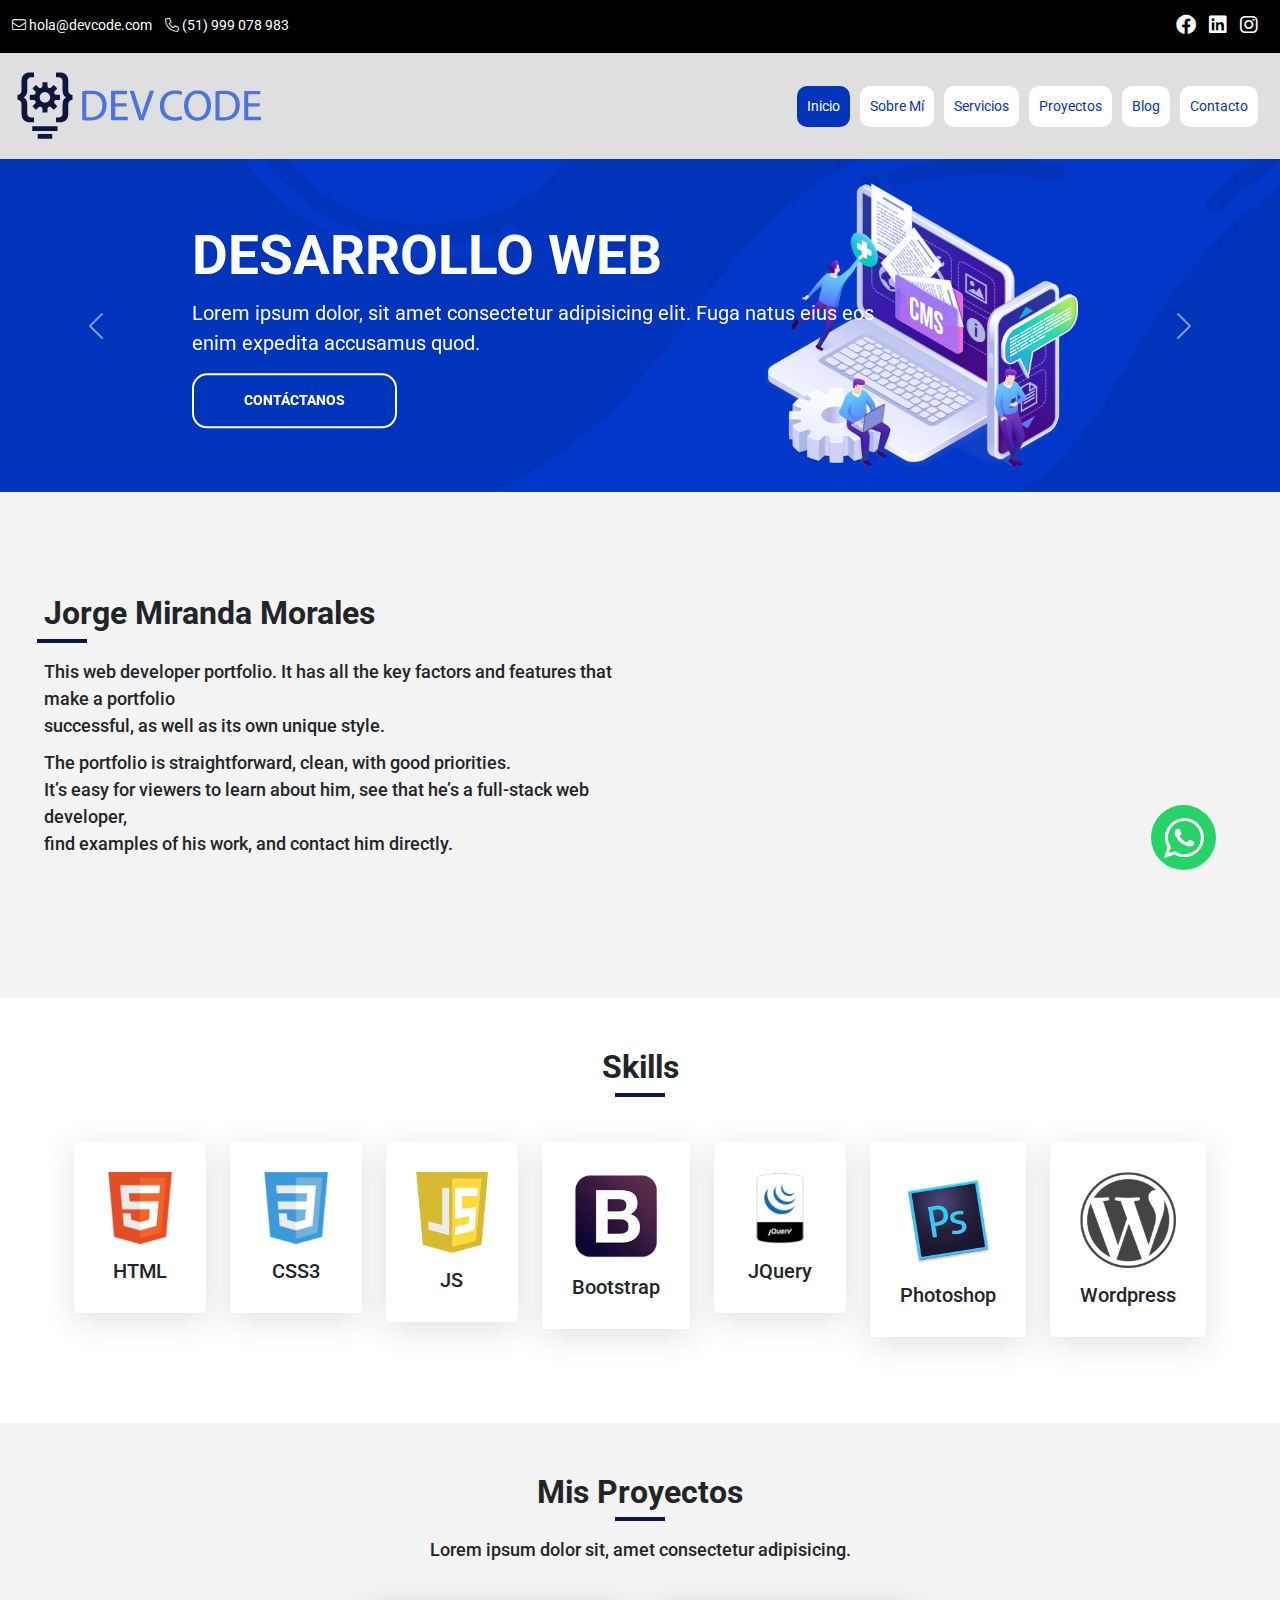
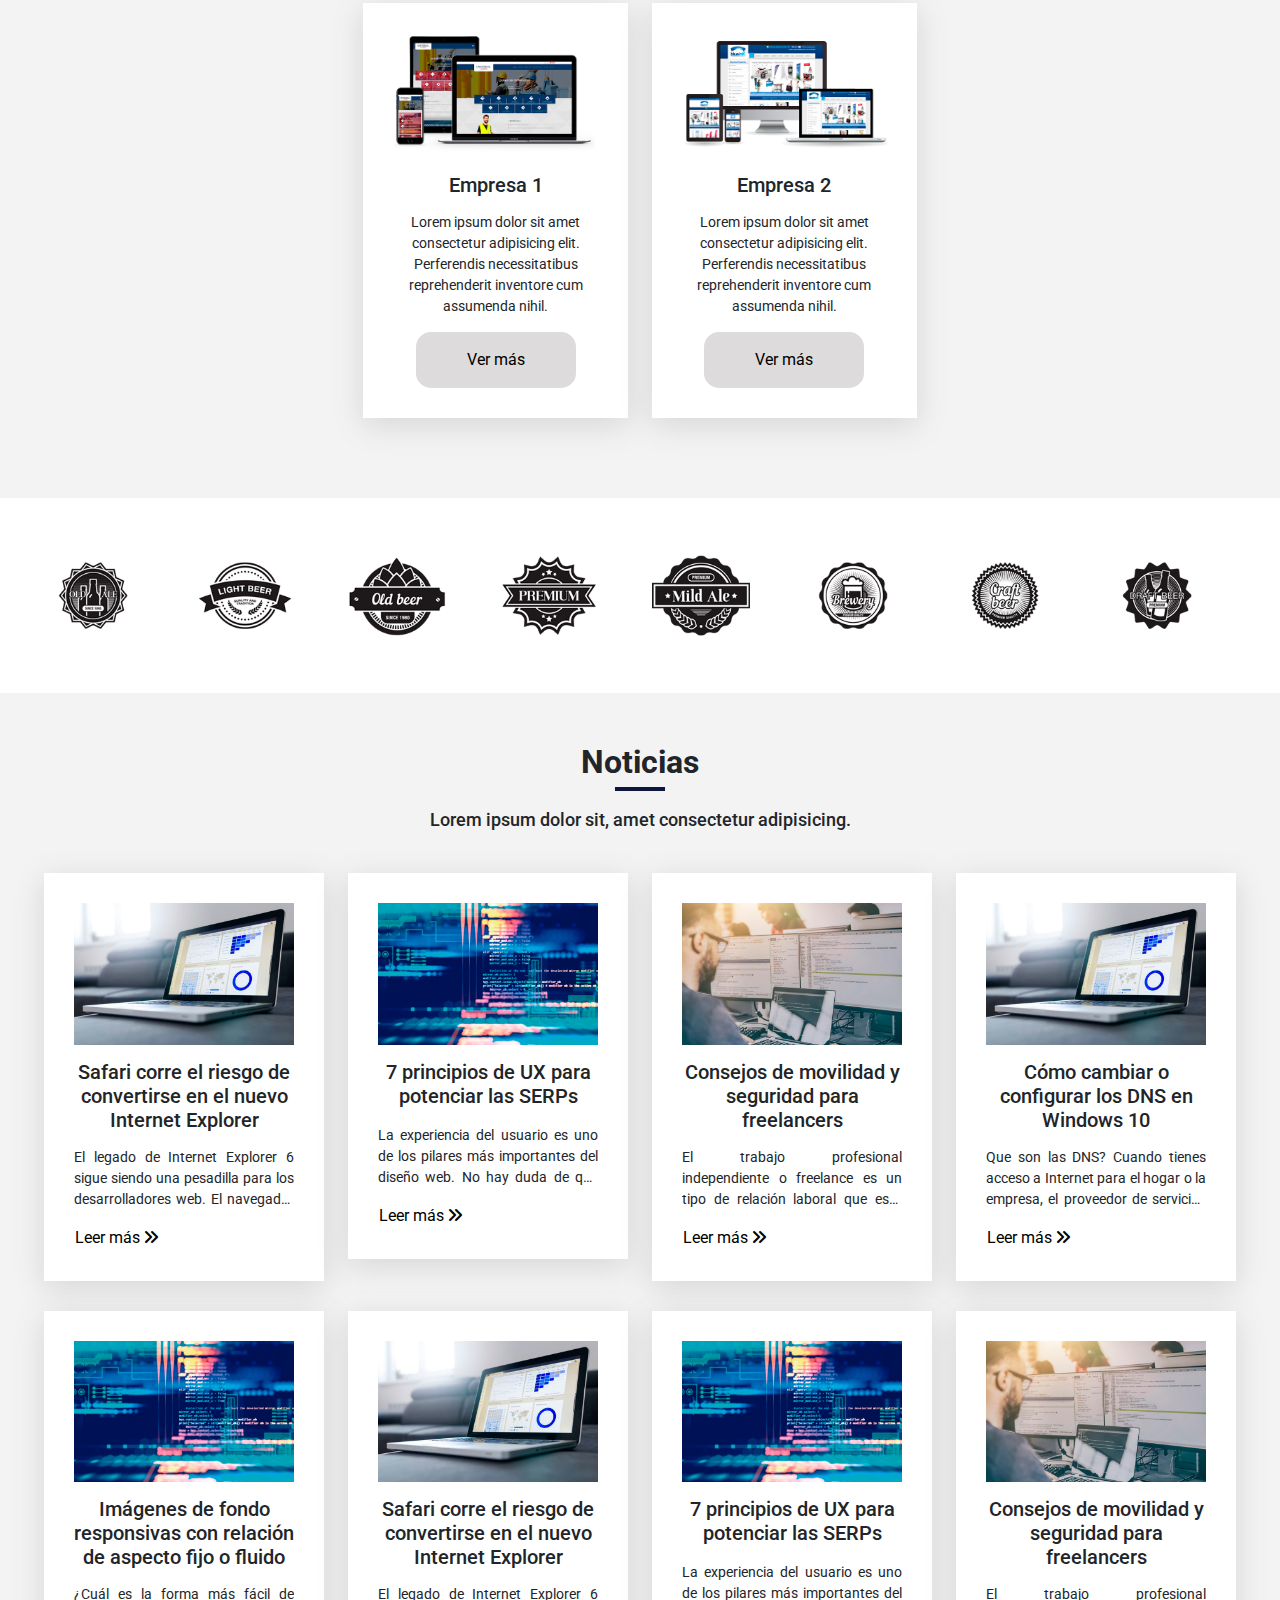
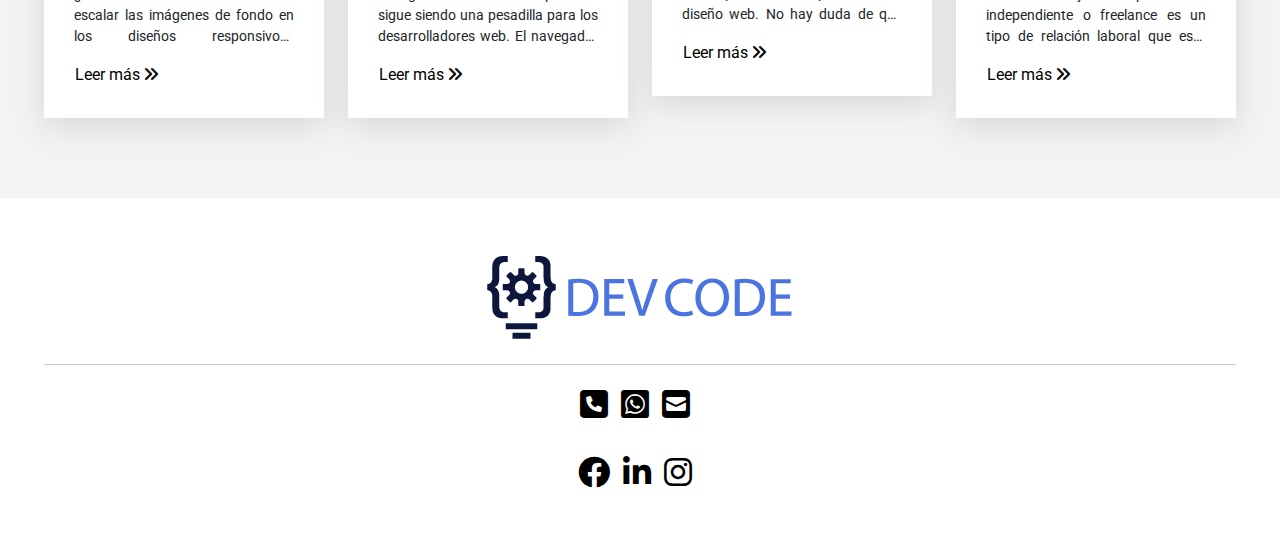
<file: index.html>
<!DOCTYPE html>
<html lang="es">

<head>
    <meta charset="UTF-8">
    <meta http-equiv="X-UA-Compatible" content="IE=edge">
    <meta name="viewport" content="width=device-width, initial-scale=1.0">
    <link rel="shortcut icon" href="images/favicon.ico">
    <link href="https://cdn.jsdelivr.net/npm/bootstrap@5.1.3/dist/css/bootstrap.min.css" rel="stylesheet">
    <link rel="stylesheet" href="recursos/fontawesome/css/all.css" />
    <link rel="stylesheet" href="css/styles.css">
    <title>Inicio - Animaciones</title>
</head>

<body>
    <header>
        <div class="topbar">
            <div class="container-fluid">
                <div class="row">
                    <div class="col-6 text-start">
                        <ul class="list-contact">
                            <li><i class="fa-light fa-envelope"></i> hola@devcode.com</li>
                            <li><i class="fa-light fa-phone"></i> (51) 999 078 983</li>
                        </ul>
                    </div>
                    <div class="col-6 text-end">
                        <ul class="list-social">
                            <li><a href="#"><i class="fab fa-facebook"></i></a></li>
                            <li><a href="#"><i class="fab fa-linkedin"></i></a></li>
                            <li><a href="#"><i class="fab fa-instagram"></i></a></li>
                        </ul>
                    </div>
                </div>
            </div>
        </div>
        <nav class="navbar navbar-expand-lg navbar-light">
            <div class="container-fluid">
                <a href="index.html" class="navbar-brand logo"><img src="images/logo.png" alt="Logo"></a>
                <button class="navbar-toggler" type="button" data-bs-toggle="collapse" data-bs-target="#navbarSupportedContent" aria-controls="navbarSupportedContent" aria-expanded="false" aria-label="Toggle navigation">
                <span class="navbar-toggler-icon"></span>
              </button>
                <div class="collapse navbar-collapse" id="navbarSupportedContent">
                    <ul class="navbar-nav ms-auto mb-2 mb-lg-0">
                        <li class="nav-item">
                            <a class="nav-link active" aria-current="page" href="index.html">Inicio</a>
                        </li>
                        <li class="nav-item">
                            <a class="nav-link" href="secciones/sobremi.html">Sobre Mí</a>
                        </li>
                        <li class="nav-item">
                            <a class="nav-link" href="secciones/servicios.html">Servicios</a>
                        </li>
                        <li class="nav-item">
                            <a class="nav-link" href="secciones/proyectos.html">Proyectos</a>
                        </li>
                        <li class="nav-item">
                            <a class="nav-link" href="secciones/blog.html">Blog</a>
                        </li>
                        <li class="nav-item">
                            <a class="nav-link" href="secciones/contacto.html">Contacto</a>
                        </li>
                    </ul>
                </div>
            </div>
        </nav>
    </header>
    <main>
        <section id="slider">
            <div id="carouselHome" class="carousel slide" data-bs-ride="carousel">
                <div class="carousel-inner">
                    <div class="carousel-item active">
                        <img src="images/slider.jpg" alt="slider" class="desk w-100 img-fluid">
                        <img src="images/mslider.jpg" alt="slider" class="mobile w-100 img-fluid">
                        <div class="carousel-caption d-md-flex txt align-items-center">
                            <div class="slider-cnt">
                                <h2>Desarrollo Web</h2>
                                <p>Lorem ipsum dolor, sit amet consectetur adipisicing elit. Fuga natus eius eos enim expedita accusamus quod.</p>
                                <button class="btn btn-contact">Contáctanos</button>
                            </div>
                        </div>
                    </div>
                    <div class="carousel-item">
                        <img src="images/slider.jpg" alt="slider" class="desk w-100 img-fluid">
                        <img src="images/mslider.jpg" alt="slider" class="mobile w-100 img-fluid">
                        <div class="carousel-caption d-md-flex txt align-items-center">
                            <div class="slider-cnt">
                                <h2>Desarrollo Web</h2>
                                <p>Lorem ipsum dolor, sit amet consectetur adipisicing elit. Fuga natus eius eos enim expedita accusamus quod.</p>
                                <button class="btn btn-contact">Contáctanos</button>
                            </div>
                        </div>
                    </div>
                </div>
                <button class="carousel-control-prev" type="button" data-bs-target="#carouselHome" data-bs-slide="prev">
                  <span class="carousel-control-prev-icon" aria-hidden="true"></span>
                  <span class="visually-hidden">Previous</span>
                </button>
                <button class="carousel-control-next" type="button" data-bs-target="#carouselHome" data-bs-slide="next">
                  <span class="carousel-control-next-icon" aria-hidden="true"></span>
                  <span class="visually-hidden">Next</span>
                </button>
            </div>
        </section>
        <section id="aboutme" class="padding">
            <div class="container">
                <div class="row align-items-center">
                    <div class="col-lg-6 col-md-6 col-sm-6 head">
                        <h2>Jorge Miranda Morales</h2>
                        <p>This web developer portfolio. It has all the key factors and features that make a portfolio <br> successful, as well as its own unique style.</p>
                        <p>The portfolio is straightforward, clean, with good priorities. <br> It’s easy for viewers to learn about him, see that he’s a full-stack web developer, <br>find examples of his work, and contact him directly.</p>
                    </div>
                    <div class="col-lg-6 col-md-6 col-sm-6 video">
                        <iframe width="100%" height="400" src="https://www.youtube.com/embed/cGfLZWQUD4g" title="YouTube video player" frameborder="0" allow="accelerometer; autoplay; clipboard-write; encrypted-media; gyroscope; picture-in-picture" allowfullscreen></iframe>
                    </div>
                </div>
            </div>
        </section>
        <section id="skills" class="padding">
            <div class="container">
                <div class="row">
                    <div class="col-12 head">
                        <h2>Skills</h2>
                    </div>
                    <div class="container">
                        <div class="skill-list">
                            <div class="row">
                                <div class="col-lg col-md-3 col-sm-3 col-6">
                                    <div class="skill-cnt">
                                        <img src="images/skills/html5.png" alt="HTML" class="img-fluid">
                                        <h3>HTML</h3>
                                    </div>
                                </div>
                                <div class="col-lg col-md-3 col-sm-3 col-6">
                                    <div class="skill-cnt">
                                        <img src="images/skills/css3.png" alt="CSS3" class="img-fluid">
                                        <h3>CSS3</h3>
                                    </div>
                                </div>
                                <div class="col-lg col-md-3 col-sm-3 col-6">
                                    <div class="skill-cnt">
                                        <img src="images/skills/javascript.png" alt="JS" class="img-fluid">
                                        <h3>JS</h3>
                                    </div>
                                </div>
                                <div class="col-lg col-md-3 col-sm-3 col-6">
                                    <div class="skill-cnt">
                                        <img src="images/skills/bootstrap.png" alt="bootstrap" class="img-fluid">
                                        <h3>Bootstrap</h3>
                                    </div>
                                </div>
                                <div class="col-lg col-md-3 col-sm-3 col-6">
                                    <div class="skill-cnt">
                                        <img src="images/skills/jquery.png" alt="JQuery" class="img-fluid">
                                        <h3>JQuery</h3>
                                    </div>
                                </div>
                                <div class="col-lg col-md-3 col-sm-3 col-6">
                                    <div class="skill-cnt">
                                        <img src="images/skills/photoshop.png" alt="Photoshop" class="img-fluid">
                                        <h3>Photoshop</h3>
                                    </div>
                                </div>
                                <div class="col-lg col-md-3 col-sm-3 col-6">
                                    <div class="skill-cnt">
                                        <img src="images/skills/wordpress.png" alt="Wordpress" class="img-fluid">
                                        <h3>Wordpress</h3>
                                    </div>
                                </div>
                            </div>
                        </div>
                    </div>
                </div>
            </div>
        </section>
        <section id="projects" class="padding">
            <div class="container">
                <div class="row">
                    <div class="col-12 head">
                        <h2>Mis Proyectos</h2>
                        <p>Lorem ipsum dolor sit, amet consectetur adipisicing.</p>
                    </div>
                    <div class="container">
                        <div class="project-list">
                            <div class="row justify-content-center">
                                <div class="col-lg-3 col-sm-6 col-md-6 col-12">
                                    <div class="project-cnt">
                                        <img src="images/proyecto-1.jpg" alt="Empresa Digital" class="img-fluid">
                                        <h3>Empresa 1</h3>
                                        <p>Lorem ipsum dolor sit amet consectetur adipisicing elit. Perferendis necessitatibus reprehenderit inventore cum assumenda nihil.</p>
                                        <a href="#" class="btn">Ver más</a>
                                    </div>
                                </div>
                                <div class="col-lg-3 col-sm-6 col-md-6 col-12">
                                    <div class="project-cnt">
                                        <img src="images/proyecto-2.jpg" alt="Empresa de Marketing" class="img-fluid">
                                        <h3>Empresa 2</h3>
                                        <p>Lorem ipsum dolor sit amet consectetur adipisicing elit. Perferendis necessitatibus reprehenderit inventore cum assumenda nihil.</p>
                                        <a href="#" class="btn">Ver más</a>
                                    </div>
                                </div>
                            </div>
                        </div>
                    </div>
                </div>
            </div>
        </section>
        <section id="cta" class="padding dnone"></section>
        <section id="fqa-testimonials" class="padding d-none">
            <div class="head">
                <h2>Lo que dicen de mis Proyectos</h2>
                <p>Lorem ipsum dolor sit, amet consectetur adipisicing.</p>
            </div>
        </section>
        <section id="clients" class="padding">
            <div class="container">
                <div class="client-list">
                    <div class="row">
                        <div class="col-lg col-md-3 col-6">
                            <div class="client-cnt">
                                <img src="images/clientes/cliente-1.png" alt="Cliente" class="img-fluid">
                            </div>
                        </div>
                        <div class="col-lg col-md-3 col-6">
                            <div class="client-cnt">
                                <img src="images/clientes/cliente-2.png" alt="Cliente" class="img-fluid">
                            </div>
                        </div>
                        <div class="col-lg col-md-3 col-6">
                            <div class="client-cnt">
                                <img src="images/clientes/cliente-3.png" alt="Cliente" class="img-fluid">
                            </div>
                        </div>
                        <div class="col-lg col-md-3 col-6">
                            <div class="client-cnt">
                                <img src="images/clientes/cliente-4.png" alt="Cliente" class="img-fluid">
                            </div>
                        </div>
                        <div class="col-lg col-md-3 col-6">
                            <div class="client-cnt">
                                <img src="images/clientes/cliente-5.png" alt="Cliente" class="img-fluid">
                            </div>
                        </div>
                        <div class="col-lg col-md-3 col-6">
                            <div class="client-cnt">
                                <img src="images/clientes/cliente-6.png" alt="Cliente" class="img-fluid">
                            </div>
                        </div>
                        <div class="col-lg col-md-3 col-6">
                            <div class="client-cnt">
                                <img src="images/clientes/cliente-7.png" alt="Cliente" class="img-fluid">
                            </div>
                        </div>
                        <div class="col-lg col-md-3 col-6">
                            <div class="client-cnt">
                                <img src="images/clientes/cliente-8.png" alt="Cliente" class="img-fluid">
                            </div>
                        </div>
                    </div>
                </div>
            </div>
        </section>
        <section id="blog" class="padding">
            <div class="container">
                <div class="row">
                    <div class="col-12 head">
                        <h2>Noticias</h2>
                        <p>Lorem ipsum dolor sit, amet consectetur adipisicing.</p>
                    </div>
                </div>
            </div>
            <div class="container">
                <div class="blog-list">
                    <div class="row">
                        <div class="col-lg-3 col-md-4 col-sm-6">
                            <div class="blog-cnt">
                                <img src="images/blog/blog-1.jpg" alt="Safari corre el riesgo de convertirse en el nuevo Internet Explorer" class="img-fluid">
                                <h3>Safari corre el riesgo de convertirse en el nuevo Internet Explorer</h3>
                                <p>El legado de Internet Explorer 6 sigue siendo una pesadilla para los desarrolladores web. El navegador de Microsoft de antaño les hizo la vida imposible y sólo es ligeramente hiperbólico decir que casi destruyó todo Internet.
                                    Era realmente tan malo, señores.</p>
                                <a href="#" class="btn">Leer más <i class="fas fa-angle-double-right"></i></a>
                            </div>
                        </div>
                        <div class="col-lg-3 col-md-4 col-sm-6">
                            <div class="blog-cnt">
                                <img src="images/blog/blog-2.jpg" alt="7 principios de UX para potenciar las SERPs" class="img-fluid">
                                <h3>7 principios de UX para potenciar las SERPs</h3>
                                <p>La experiencia del usuario es uno de los pilares más importantes del diseño web. No hay duda de que hay que fijarse en la UX en cada página que se diseña para la web, ya sea un portafolio, una página de perfil o un sitio
                                    web completo.
                                </p>
                                <a href="#" class="btn">Leer más <i class="fas fa-angle-double-right"></i></a>
                            </div>
                        </div>
                        <div class="col-lg-3 col-md-4 col-sm-6">
                            <div class="blog-cnt">
                                <img src="images/blog/blog-3.jpg" alt="Consejos de movilidad y seguridad para freelancers" class="img-fluid">
                                <h3>Consejos de movilidad y seguridad para freelancers</h3>
                                <p>El trabajo profesional independiente o freelance es un tipo de relación laboral que está ganando peso en los últimos tiempos. Hay algunas profesiones como la de periodista o las relacionadas con el arte y la creatividad
                                    que, tradicionalmente.
                                </p>
                                <a href="#" class="btn">Leer más <i class="fas fa-angle-double-right"></i></a>
                            </div>
                        </div>
                        <div class="col-lg-3 col-md-4 col-sm-6">
                            <div class="blog-cnt">
                                <img src="images/blog/blog-1.jpg" alt="Cómo cambiar o configurar los DNS en Windows 10" class="img-fluid">
                                <h3>Cómo cambiar o configurar los DNS en Windows 10</h3>
                                <p>Que son las DNS? Cuando tienes acceso a Internet para el hogar o la empresa, el proveedor de servicios de Internet (ISP) también proporciona la configuración de red necesaria, incluidas las direcciones de dns (DNS).</p>
                                <a href="#" class="btn">Leer más <i class="fas fa-angle-double-right"></i></a>
                            </div>
                        </div>
                        <div class="col-lg-3 col-md-4 col-sm-6">
                            <div class="blog-cnt">
                                <img src="images/blog/blog-2.jpg" alt="Imágenes de fondo responsivas con relación de aspecto fijo o fluido" class="img-fluid">
                                <h3>Imágenes de fondo responsivas con relación de aspecto fijo o fluido</h3>
                                <p>¿Cuál es la forma más fácil de escalar las imágenes de fondo en los diseños responsivos? Utilizamos una antigua técnica y la mejoramos para cambiar con fluidez la ratio de aspecto de las imágenes de fondo.</p>
                                <a href="#" class="btn">Leer más <i class="fas fa-angle-double-right"></i></a>
                            </div>
                        </div>
                        <div class="col-lg-3 col-md-4 col-sm-6">
                            <div class="blog-cnt">
                                <img src="images/blog/blog-1.jpg" alt="Safari corre el riesgo de convertirse en el nuevo Internet Explorer" class="img-fluid">
                                <h3>Safari corre el riesgo de convertirse en el nuevo Internet Explorer</h3>
                                <p>El legado de Internet Explorer 6 sigue siendo una pesadilla para los desarrolladores web. El navegador de Microsoft de antaño les hizo la vida imposible y sólo es ligeramente hiperbólico decir que casi destruyó todo Internet.
                                    Era realmente tan malo, señores.</p>
                                <a href="#" class="btn">Leer más <i class="fas fa-angle-double-right"></i></a>
                            </div>
                        </div>
                        <div class="col-lg-3 col-md-4 col-sm-6">
                            <div class="blog-cnt">
                                <img src="images/blog/blog-2.jpg" alt="7 principios de UX para potenciar las SERPs" class="img-fluid">
                                <h3>7 principios de UX para potenciar las SERPs</h3>
                                <p>La experiencia del usuario es uno de los pilares más importantes del diseño web. No hay duda de que hay que fijarse en la UX en cada página que se diseña para la web, ya sea un portafolio, una página de perfil o un sitio
                                    web completo.
                                </p>
                                <a href="#" class="btn">Leer más <i class="fas fa-angle-double-right"></i></a>
                            </div>
                        </div>
                        <div class="col-lg-3 col-md-4 col-sm-6">
                            <div class="blog-cnt">
                                <img src="images/blog/blog-3.jpg" alt="Consejos de movilidad y seguridad para freelancers" class="img-fluid">
                                <h3>Consejos de movilidad y seguridad para freelancers</h3>
                                <p>El trabajo profesional independiente o freelance es un tipo de relación laboral que está ganando peso en los últimos tiempos. Hay algunas profesiones como la de periodista o las relacionadas con el arte y la creatividad
                                    que, tradicionalmente.
                                </p>
                                <a href="#" class="btn">Leer más <i class="fas fa-angle-double-right"></i></a>
                            </div>
                        </div>
                    </div>
                </div>
            </div>
        </section>
    </main>
    <footer class="padding">
        <div class="container">
            <div class="row">
                <div class="col-12">
                    <a href="index.html"><img src="images/logo.jpg" alt="Logo"></a>
                    <hr>
                    <ul>
                        <li><a href=""><i class="fa-solid fa-square-phone"></i></a></li>
                        <li><a href=""><i class="fa-brands fa-whatsapp-square"></i></a></li>
                        <li><a href=""><i class="fa-solid fa-square-envelope"></i></a></li>
                    </ul>
                    <ul>
                        <li><a href=""><i class="fab fa-facebook"></i></a></li>
                        <li><a href=""><i class="fab fa-linkedin-in"></i></a></li>
                        <li><a href=""><i class="fab fa-instagram"></i></a></li>
                    </ul>
                </div>
            </div>
        </div>
    </footer>
    <a href="https://wa.me/51999078983?text=Hola, necesito información" target="_blank" class="wsp">
        <svg xmlns="http://www.w3.org/2000/svg" version="1" width="40" height="40" viewBox="0 0 90 90">
            <path d="M90 44a44 44 0 0 1-66 38L0 90l8-24A44 44 0 0 1 46 0c24 0 44 20 44 44zM46 7C25 7 9 24 9 44c0 8 2 15 7 21l-5 14 14-4a37 37 0 0 0 58-31C83 24 66 7 46 7zm22 47l-2-1-7-4-3 1-3 4h-3c-1 0-4-1-8-5-3-3-6-6-6-8v-2l2-2 1-1v-2l-4-8c0-2-1-2-2-2h-2l-3 1c-1 1-4 4-4 9s4 11 5 11c0 1 7 12 18 16 11 5 11 3 13 3s7-2 7-5l1-5z" fill="#FFF" /></svg>
    </a>
    <!-- Enlace archivo javascript -->
    <script src="https://cdnjs.cloudflare.com/ajax/libs/jquery/2.1.3/jquery.min.js"></script>
    <script src="https://cdn.jsdelivr.net/npm/@popperjs/core@2.10.2/dist/umd/popper.min.js"></script>
    <script src="https://cdn.jsdelivr.net/npm/bootstrap@5.1.3/dist/js/bootstrap.min.js"></script>
    <!-- <script src="js/main.js"></script> -->
</body>

</html>
</file>
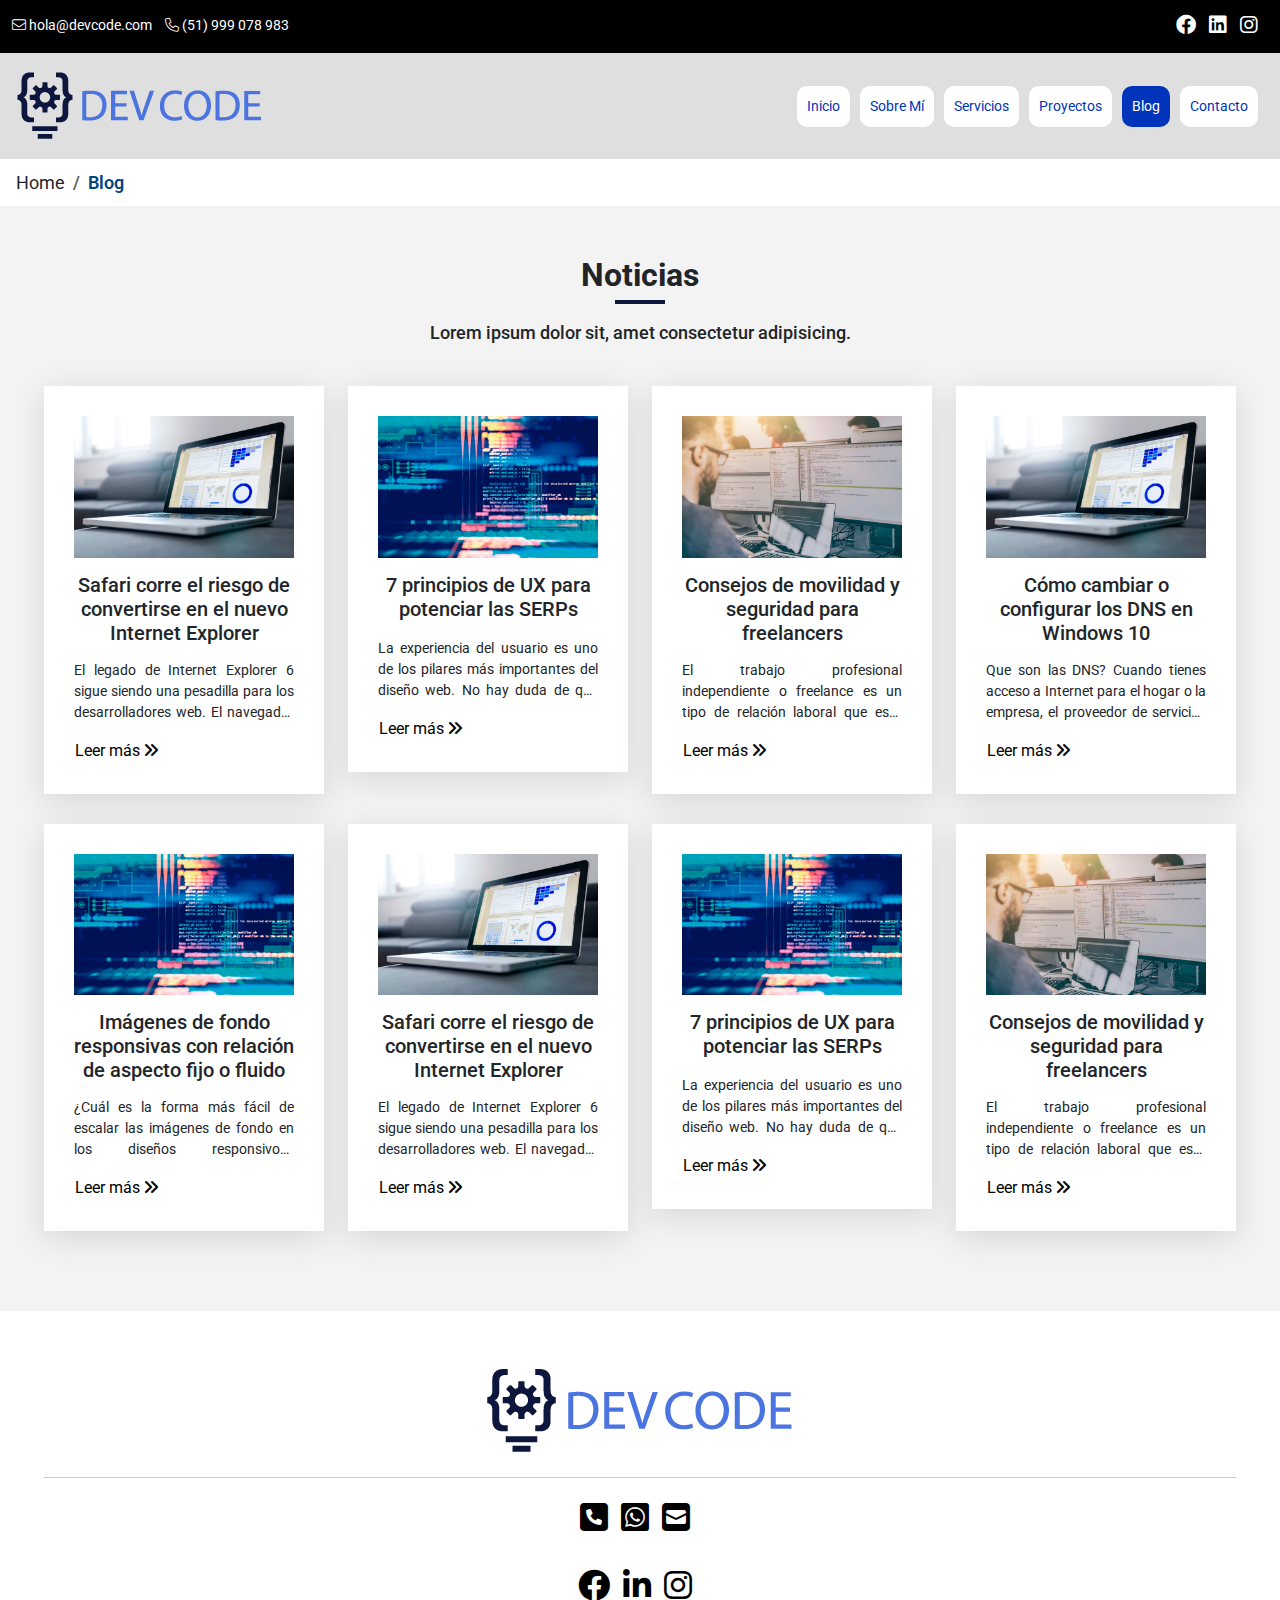
<file: secciones/blog.html>
<!DOCTYPE html>
<html lang="es">

<head>
    <meta charset="UTF-8">
    <meta http-equiv="X-UA-Compatible" content="IE=edge">
    <meta name="viewport" content="width=device-width, initial-scale=1.0">
    <link rel="shortcut icon" href="images/favicon.ico">
    <link href="https://cdn.jsdelivr.net/npm/bootstrap@5.1.3/dist/css/bootstrap.min.css" rel="stylesheet">
    <link rel="stylesheet" href="../recursos/fontawesome/css/all.css" />
    <link rel="stylesheet" href="../css/styles.css">
    <title>Blog - Animaciones</title>
</head>

<body>
    <header>
        <div class="topbar">
            <div class="container-fluid">
                <div class="row">
                    <div class="col-6 text-start">
                        <ul class="list-contact">
                            <li><i class="fa-light fa-envelope"></i> hola@devcode.com</li>
                            <li><i class="fa-light fa-phone"></i> (51) 999 078 983</li>
                        </ul>
                    </div>
                    <div class="col-6 text-end">
                        <ul class="list-social">
                            <li><a href="#"><i class="fab fa-facebook"></i></a></li>
                            <li><a href="#"><i class="fab fa-linkedin"></i></a></li>
                            <li><a href="#"><i class="fab fa-instagram"></i></a></li>
                        </ul>
                    </div>
                </div>
            </div>
        </div>
        <nav class="navbar navbar-expand-lg navbar-light">
            <div class="container-fluid">
                <a href="../index.html" class="navbar-brand logo"><img src="../images/logo.png" alt="Logo"></a>
                <button class="navbar-toggler" type="button" data-bs-toggle="collapse" data-bs-target="#navbarSupportedContent" aria-controls="navbarSupportedContent" aria-expanded="false" aria-label="Toggle navigation">
                <span class="navbar-toggler-icon"></span>
              </button>
                <div class="collapse navbar-collapse" id="navbarSupportedContent">
                    <ul class="navbar-nav ms-auto mb-2 mb-lg-0">
                        <li class="nav-item">
                            <a class="nav-link" aria-current="page" href="../index.html">Inicio</a>
                        </li>
                        <li class="nav-item">
                            <a class="nav-link" href="sobremi.html">Sobre Mí</a>
                        </li>
                        <li class="nav-item">
                            <a class="nav-link" href="servicios.html">Servicios</a>
                        </li>
                        <li class="nav-item">
                            <a class="nav-link" href="proyectos.html">Proyectos</a>
                        </li>
                        <li class="nav-item">
                            <a class="nav-link active" href="blog.html">Blog</a>
                        </li>
                        <li class="nav-item">
                            <a class="nav-link" href="contacto.html">Contacto</a>
                        </li>
                    </ul>
                </div>
            </div>
        </nav>
    </header>
    <main>
        <section class="breadcrumbs">
            <nav aria-label="breadcrumb">
                <ol class="breadcrumb">
                    <li class="breadcrumb-item">Home</li>
                    <li class="breadcrumb-item active">Blog</li>
                </ol>
            </nav>
        </section>
        <section id="blog" class="padding">
            <div class="container">
                <div class="row">
                    <div class="col-12 head">
                        <h2>Noticias</h2>
                        <p>Lorem ipsum dolor sit, amet consectetur adipisicing.</p>
                    </div>
                </div>
            </div>
            <div class="container">
                <div class="blog-list">
                    <div class="row">
                        <div class="col-lg-3 col-md-4 col-sm-6">
                            <div class="blog-cnt">
                                <img src="../images/blog/blog-1.jpg" alt="Safari corre el riesgo de convertirse en el nuevo Internet Explorer" class="img-fluid">
                                <h3>Safari corre el riesgo de convertirse en el nuevo Internet Explorer</h3>
                                <p>El legado de Internet Explorer 6 sigue siendo una pesadilla para los desarrolladores web. El navegador de Microsoft de antaño les hizo la vida imposible y sólo es ligeramente hiperbólico decir que casi destruyó todo Internet.
                                    Era realmente tan malo, señores.</p>
                                <a href="#" class="btn">Leer más <i class="fas fa-angle-double-right"></i></a>
                            </div>
                        </div>
                        <div class="col-lg-3 col-md-4 col-sm-6">
                            <div class="blog-cnt">
                                <img src="../images/blog/blog-2.jpg" alt="7 principios de UX para potenciar las SERPs" class="img-fluid">
                                <h3>7 principios de UX para potenciar las SERPs</h3>
                                <p>La experiencia del usuario es uno de los pilares más importantes del diseño web. No hay duda de que hay que fijarse en la UX en cada página que se diseña para la web, ya sea un portafolio, una página de perfil o un sitio
                                    web completo.
                                </p>
                                <a href="#" class="btn">Leer más <i class="fas fa-angle-double-right"></i></a>
                            </div>
                        </div>
                        <div class="col-lg-3 col-md-4 col-sm-6">
                            <div class="blog-cnt">
                                <img src="../images/blog/blog-3.jpg" alt="Consejos de movilidad y seguridad para freelancers" class="img-fluid">
                                <h3>Consejos de movilidad y seguridad para freelancers</h3>
                                <p>El trabajo profesional independiente o freelance es un tipo de relación laboral que está ganando peso en los últimos tiempos. Hay algunas profesiones como la de periodista o las relacionadas con el arte y la creatividad
                                    que, tradicionalmente.
                                </p>
                                <a href="#" class="btn">Leer más <i class="fas fa-angle-double-right"></i></a>
                            </div>
                        </div>
                        <div class="col-lg-3 col-md-4 col-sm-6">
                            <div class="blog-cnt">
                                <img src="../images/blog/blog-1.jpg" alt="Cómo cambiar o configurar los DNS en Windows 10" class="img-fluid">
                                <h3>Cómo cambiar o configurar los DNS en Windows 10</h3>
                                <p>Que son las DNS? Cuando tienes acceso a Internet para el hogar o la empresa, el proveedor de servicios de Internet (ISP) también proporciona la configuración de red necesaria, incluidas las direcciones de dns (DNS).</p>
                                <a href="#" class="btn">Leer más <i class="fas fa-angle-double-right"></i></a>
                            </div>
                        </div>
                        <div class="col-lg-3 col-md-4 col-sm-6">
                            <div class="blog-cnt">
                                <img src="../images/blog/blog-2.jpg" alt="Imágenes de fondo responsivas con relación de aspecto fijo o fluido" class="img-fluid">
                                <h3>Imágenes de fondo responsivas con relación de aspecto fijo o fluido</h3>
                                <p>¿Cuál es la forma más fácil de escalar las imágenes de fondo en los diseños responsivos? Utilizamos una antigua técnica y la mejoramos para cambiar con fluidez la ratio de aspecto de las imágenes de fondo.</p>
                                <a href="#" class="btn">Leer más <i class="fas fa-angle-double-right"></i></a>
                            </div>
                        </div>
                        <div class="col-lg-3 col-md-4 col-sm-6">
                            <div class="blog-cnt">
                                <img src="../images/blog/blog-1.jpg" alt="Safari corre el riesgo de convertirse en el nuevo Internet Explorer" class="img-fluid">
                                <h3>Safari corre el riesgo de convertirse en el nuevo Internet Explorer</h3>
                                <p>El legado de Internet Explorer 6 sigue siendo una pesadilla para los desarrolladores web. El navegador de Microsoft de antaño les hizo la vida imposible y sólo es ligeramente hiperbólico decir que casi destruyó todo Internet.
                                    Era realmente tan malo, señores.</p>
                                <a href="#" class="btn">Leer más <i class="fas fa-angle-double-right"></i></a>
                            </div>
                        </div>
                        <div class="col-lg-3 col-md-4 col-sm-6">
                            <div class="blog-cnt">
                                <img src="../images/blog/blog-2.jpg" alt="7 principios de UX para potenciar las SERPs" class="img-fluid">
                                <h3>7 principios de UX para potenciar las SERPs</h3>
                                <p>La experiencia del usuario es uno de los pilares más importantes del diseño web. No hay duda de que hay que fijarse en la UX en cada página que se diseña para la web, ya sea un portafolio, una página de perfil o un sitio
                                    web completo.
                                </p>
                                <a href="#" class="btn">Leer más <i class="fas fa-angle-double-right"></i></a>
                            </div>
                        </div>
                        <div class="col-lg-3 col-md-4 col-sm-6">
                            <div class="blog-cnt">
                                <img src="../images/blog/blog-3.jpg" alt="Consejos de movilidad y seguridad para freelancers" class="img-fluid">
                                <h3>Consejos de movilidad y seguridad para freelancers</h3>
                                <p>El trabajo profesional independiente o freelance es un tipo de relación laboral que está ganando peso en los últimos tiempos. Hay algunas profesiones como la de periodista o las relacionadas con el arte y la creatividad
                                    que, tradicionalmente.
                                </p>
                                <a href="#" class="btn">Leer más <i class="fas fa-angle-double-right"></i></a>
                            </div>
                        </div>
                    </div>
                </div>
            </div>
        </section>
    </main>
    <footer class="padding">
        <div class="container">
            <div class="row">
                <div class="col-12">
                    <a href="../index.html"><img src="../images/logo.jpg" alt="Logo"></a>
                    <hr>
                    <ul>
                        <li><a href=""><i class="fa-solid fa-square-phone"></i></a></li>
                        <li><a href=""><i class="fa-brands fa-whatsapp-square"></i></a></li>
                        <li><a href=""><i class="fa-solid fa-square-envelope"></i></a></li>
                    </ul>
                    <ul>
                        <li><a href=""><i class="fab fa-facebook"></i></a></li>
                        <li><a href=""><i class="fab fa-linkedin-in"></i></a></li>
                        <li><a href=""><i class="fab fa-instagram"></i></a></li>
                    </ul>
                </div>
            </div>
        </div>
    </footer>
    <!-- Enlace archivo javascript -->
    <script src="https://cdnjs.cloudflare.com/ajax/libs/jquery/2.1.3/jquery.min.js"></script>
    <script src="https://cdn.jsdelivr.net/npm/@popperjs/core@2.10.2/dist/umd/popper.min.js"></script>
    <script src="https://cdn.jsdelivr.net/npm/bootstrap@5.1.3/dist/js/bootstrap.min.js"></script>
    <!-- <script src="js/main.js"></script> -->
</body>

</html>
</file>
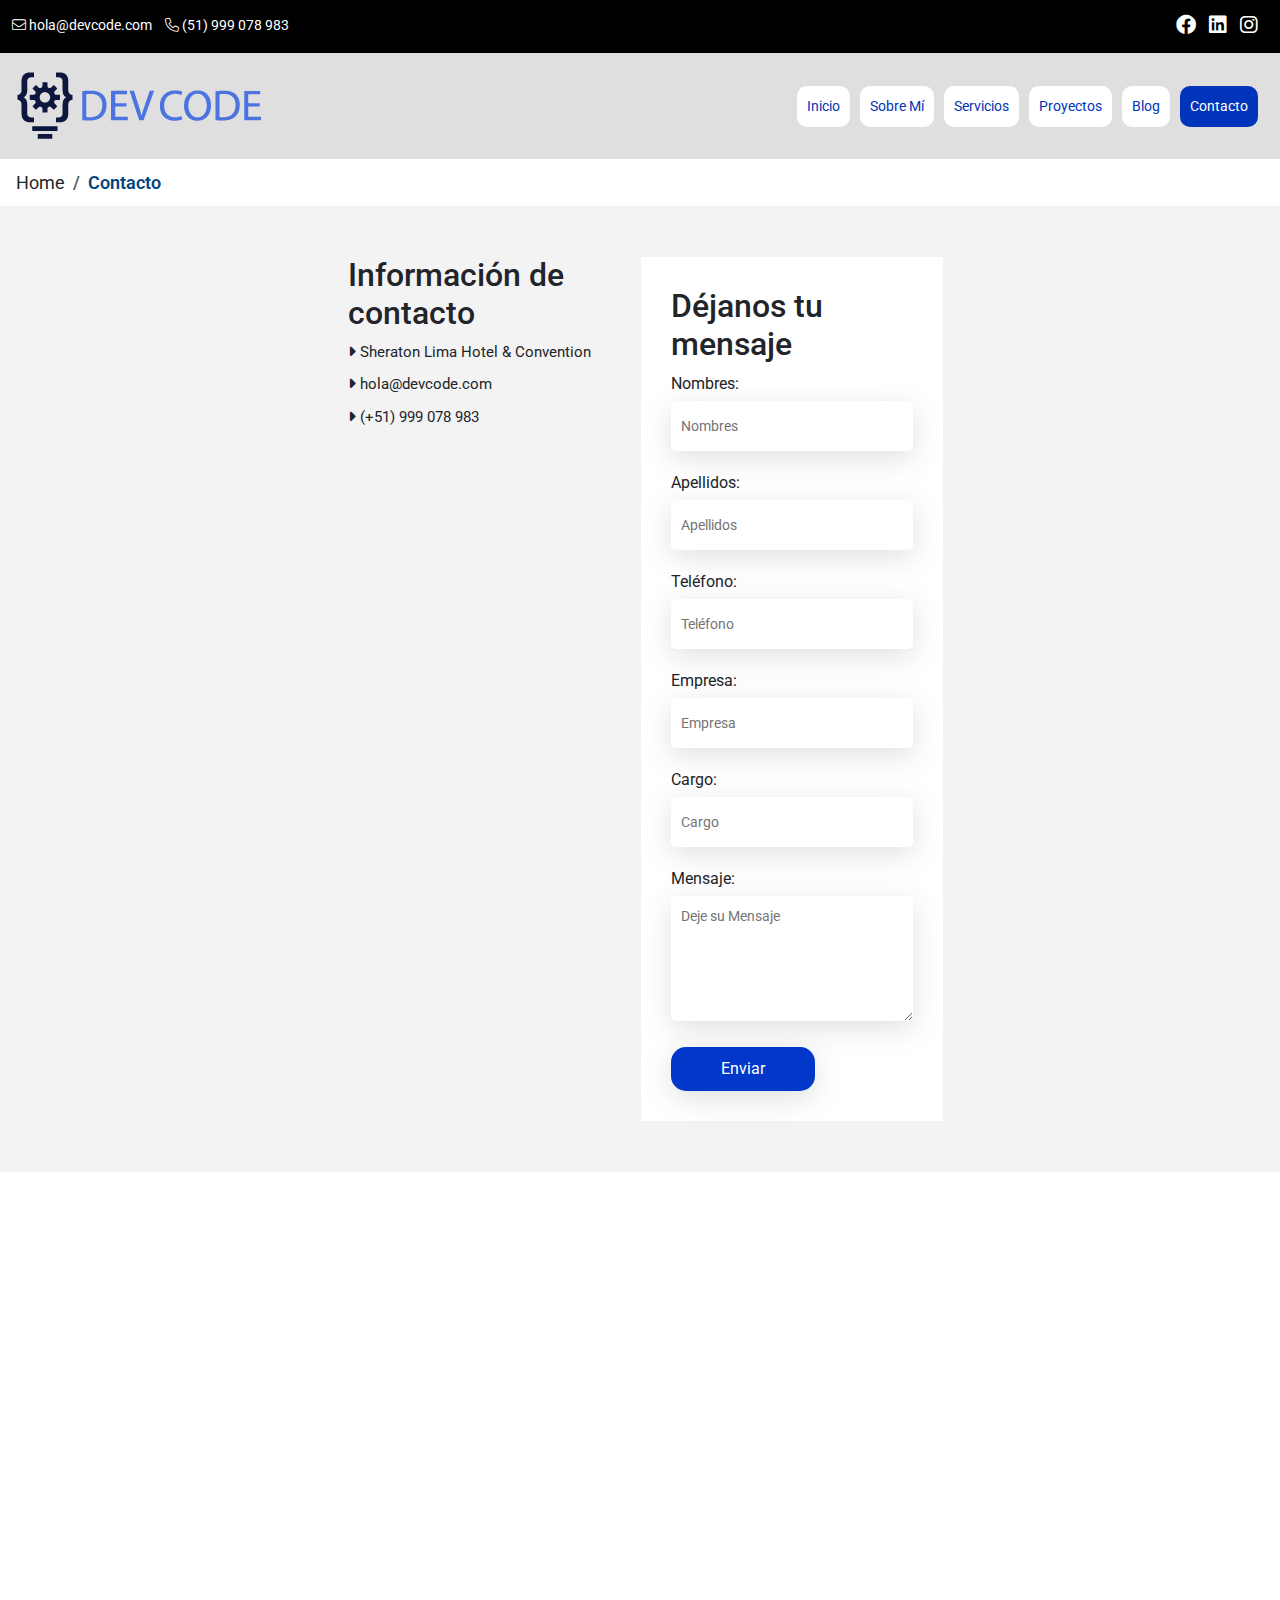
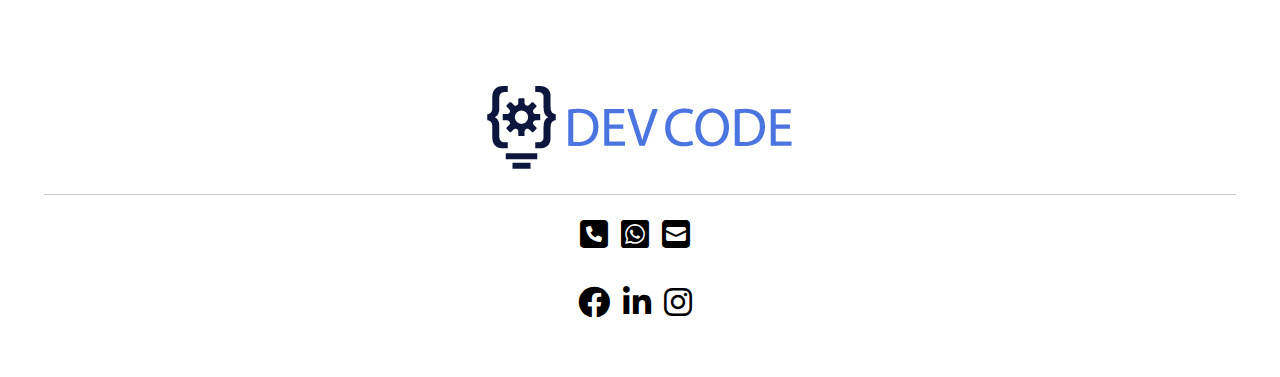
<file: secciones/contacto.html>
<!DOCTYPE html>
<html lang="es">

<head>
    <meta charset="UTF-8">
    <meta http-equiv="X-UA-Compatible" content="IE=edge">
    <meta name="viewport" content="width=device-width, initial-scale=1.0">
    <link rel="shortcut icon" href="images/favicon.ico">
    <link href="https://cdn.jsdelivr.net/npm/bootstrap@5.1.3/dist/css/bootstrap.min.css" rel="stylesheet">
    <link rel="stylesheet" href="../recursos/fontawesome/css/all.css" />
    <link rel="stylesheet" href="../css/styles.css">
    <title>Contacto - Animaciones</title>
</head>

<body>
    <header>
        <div class="topbar">
            <div class="container-fluid">
                <div class="row">
                    <div class="col-6 text-start">
                        <ul class="list-contact">
                            <li><i class="fa-light fa-envelope"></i> hola@devcode.com</li>
                            <li><i class="fa-light fa-phone"></i> (51) 999 078 983</li>
                        </ul>
                    </div>
                    <div class="col-6 text-end">
                        <ul class="list-social">
                            <li><a href="#"><i class="fab fa-facebook"></i></a></li>
                            <li><a href="#"><i class="fab fa-linkedin"></i></a></li>
                            <li><a href="#"><i class="fab fa-instagram"></i></a></li>
                        </ul>
                    </div>
                </div>
            </div>
        </div>
        <nav class="navbar navbar-expand-lg navbar-light">
            <div class="container-fluid">
                <a href="../index.html" class="navbar-brand logo"><img src="../images/logo.png" alt="Logo"></a>
                <button class="navbar-toggler" type="button" data-bs-toggle="collapse" data-bs-target="#navbarSupportedContent" aria-controls="navbarSupportedContent" aria-expanded="false" aria-label="Toggle navigation">
                <span class="navbar-toggler-icon"></span>
              </button>
                <div class="collapse navbar-collapse" id="navbarSupportedContent">
                    <ul class="navbar-nav ms-auto mb-2 mb-lg-0">
                        <li class="nav-item">
                            <a class="nav-link" aria-current="page" href="../index.html">Inicio</a>
                        </li>
                        <li class="nav-item">
                            <a class="nav-link" href="#">Sobre Mí</a>
                        </li>
                        <li class="nav-item">
                            <a class="nav-link" href="#">Servicios</a>
                        </li>
                        <li class="nav-item">
                            <a class="nav-link" href="#">Proyectos</a>
                        </li>
                        <li class="nav-item">
                            <a class="nav-link" href="#">Blog</a>
                        </li>
                        <li class="nav-item">
                            <a class="nav-link active" href="contacto.html">Contacto</a>
                        </li>
                    </ul>
                </div>
            </div>
        </nav>
    </header>
    <main>
        <section class="breadcrumbs">
            <nav aria-label="breadcrumb">
                <ol class="breadcrumb">
                    <li class="breadcrumb-item">Home</li>
                    <li class="breadcrumb-item active">Contacto</li>
                </ol>
            </nav>
        </section>
        <section id="contact" class="padding">
            <div class="container">
                <div class="row justify-content-center">
                    <div class="col-lg-3 col-sm-3 col-md-3 text">
                        <h2>Información de contacto</h2>
                        <ul class="contact-info">
                            <li><i class="fas fa-caret-right"></i> Sheraton Lima Hotel & Convention</li>
                            <li><i class="fas fa-caret-right"></i> hola@devcode.com</li>
                            <li><i class="fas fa-caret-right"></i> (+51) 999 078 983</li>
                        </ul>
                    </div>
                    <div class="col-lg-3 col-sm-3 col-md-3 form-contact">
                        <h2>Déjanos tu mensaje</h2>
                        <form action="" method="post">
                            <label for="name">Nombres:</label>
                            <input type="text" id="name" name="name" placeholder="Nombres" required>

                            <label for="lname">Apellidos:</label>
                            <input type="text" id="lname" name="lname" placeholder="Apellidos" required>

                            <label for="phone">Teléfono:</label>
                            <input type="text" id="phone" name="phone" placeholder="Teléfono" required>

                            <label for="company">Empresa:</label>
                            <input type="text" id="company" name="company" placeholder="Empresa" required>

                            <label for="worked">Cargo:</label>
                            <input type="text" id="worked" name="worked" placeholder="Cargo" required>

                            <label for="web">Mensaje:</label>
                            <textarea id="mensaje" name="mensaje" rows="5" placeholder="Deje su Mensaje"></textarea>

                            <button type="submit" class="btn">Enviar</button>
                        </form>
                    </div>
                </div>
            </div>
        </section>
        <section>
            <div class="map">
                <iframe src="https://www.google.com/maps/embed?pb=!1m18!1m12!1m3!1d3901.8000445611938!2d-77.03908648518734!3d-12.05727459146029!2m3!1f0!2f0!3f0!3m2!1i1024!2i768!4f13.1!3m3!1m2!1s0x9105c8c6d103eef1%3A0x21e996eeb5d06b7d!2sSheraton%20Lima%20Hotel%20%26%20Convention%20Center!5e0!3m2!1ses-419!2spe!4v1642119098261!5m2!1ses-419!2spe"
                    width="100%" height="450" style="border:0;" allowfullscreen="" loading="lazy"></iframe>
            </div>
        </section>
    </main>
    <footer class="padding">
        <div class="container">
            <div class="row">
                <div class="col-12">
                    <a href="../index.html"><img src="../images/logo.jpg" alt="Logo"></a>
                    <hr>
                    <ul>
                        <li><a href=""><i class="fa-solid fa-square-phone"></i></a></li>
                        <li><a href=""><i class="fa-brands fa-whatsapp-square"></i></a></li>
                        <li><a href=""><i class="fa-solid fa-square-envelope"></i></a></li>
                    </ul>
                    <ul>
                        <li><a href=""><i class="fab fa-facebook"></i></a></li>
                        <li><a href=""><i class="fab fa-linkedin-in"></i></a></li>
                        <li><a href=""><i class="fab fa-instagram"></i></a></li>
                    </ul>
                </div>
            </div>
        </div>
    </footer>
    <!-- Enlace archivo javascript -->
    <script src="https://cdnjs.cloudflare.com/ajax/libs/jquery/2.1.3/jquery.min.js"></script>
    <script src="https://cdn.jsdelivr.net/npm/@popperjs/core@2.10.2/dist/umd/popper.min.js"></script>
    <script src="https://cdn.jsdelivr.net/npm/bootstrap@5.1.3/dist/js/bootstrap.min.js"></script>
    <!-- <script src="js/main.js"></script> -->
</body>

</html>
</file>
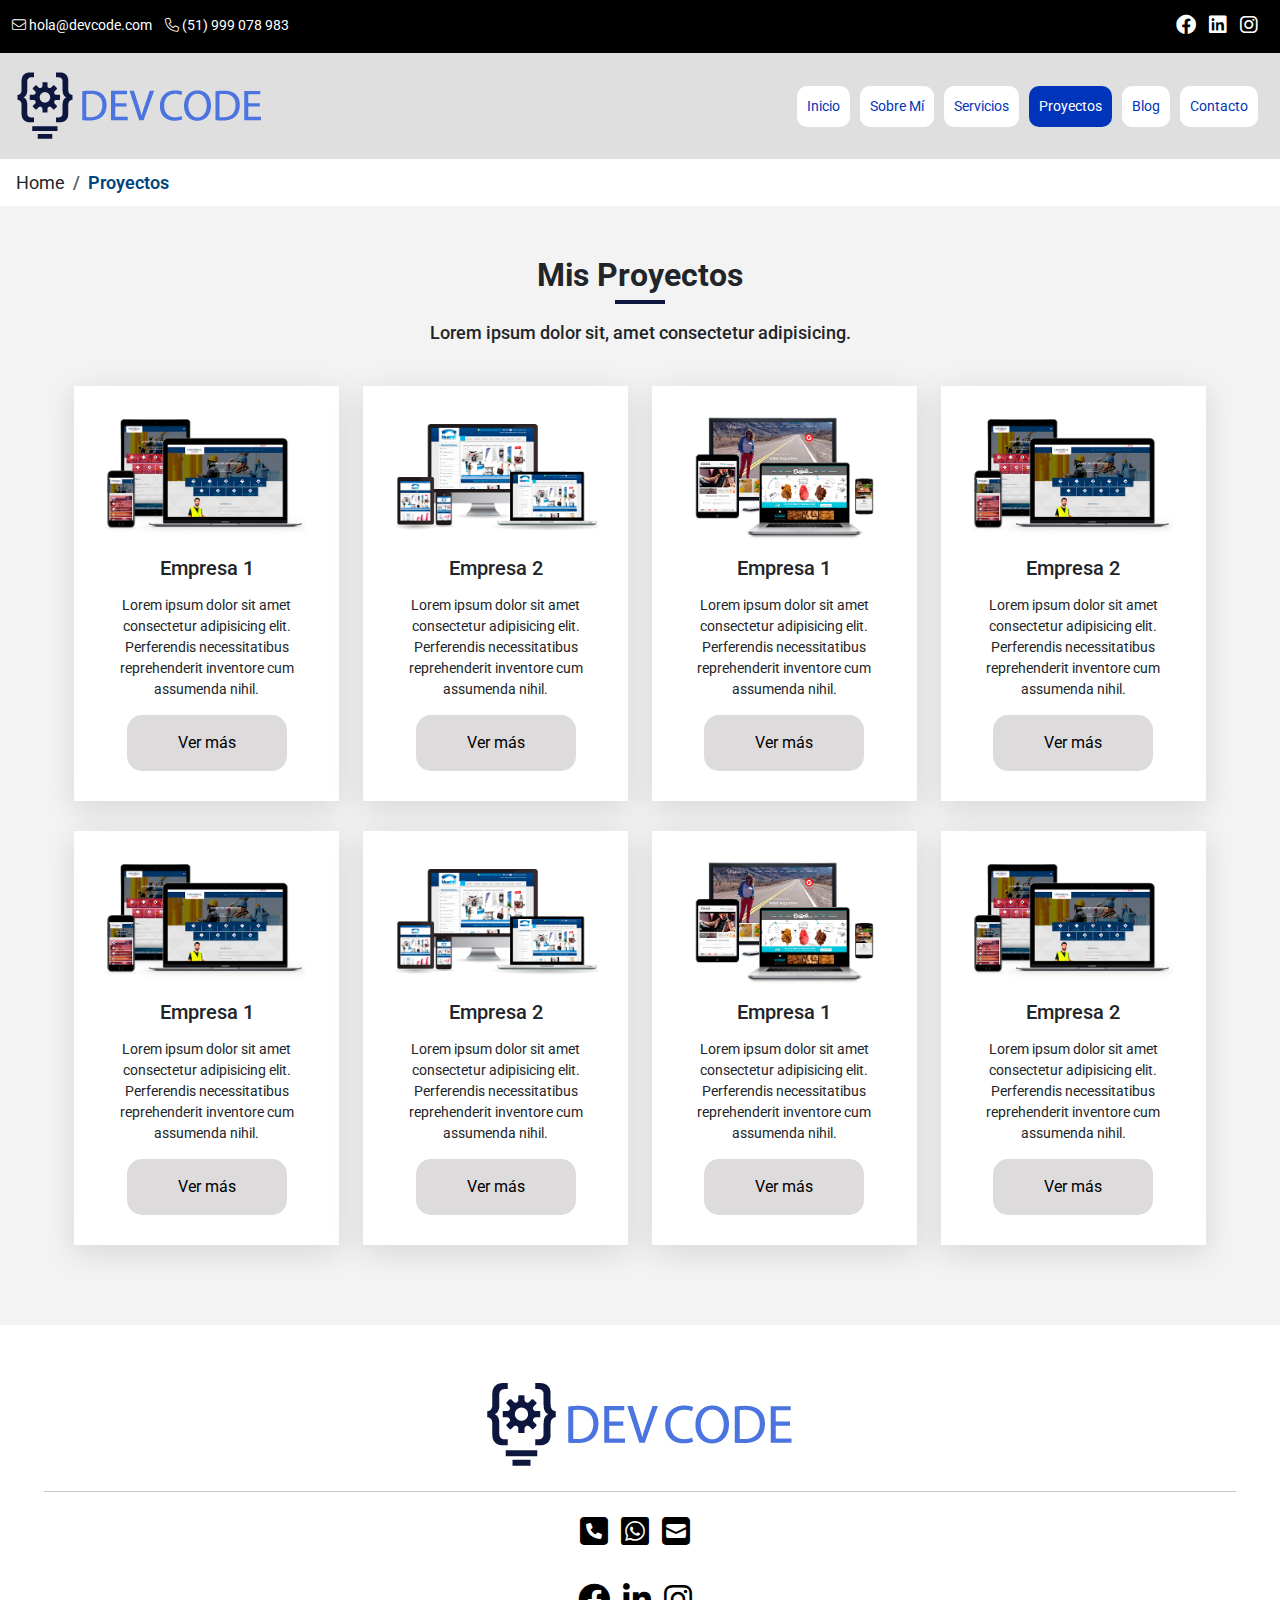
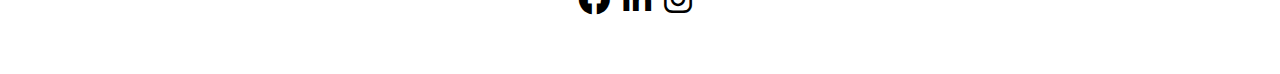
<file: secciones/proyectos.html>
<!DOCTYPE html>
<html lang="es">

<head>
    <meta charset="UTF-8">
    <meta http-equiv="X-UA-Compatible" content="IE=edge">
    <meta name="viewport" content="width=device-width, initial-scale=1.0">
    <link rel="shortcut icon" href="images/favicon.ico">
    <link href="https://cdn.jsdelivr.net/npm/bootstrap@5.1.3/dist/css/bootstrap.min.css" rel="stylesheet">
    <link rel="stylesheet" href="../recursos/fontawesome/css/all.css" />
    <link rel="stylesheet" href="../css/styles.css">
    <title>Proyectos - Animaciones</title>
</head>

<body>
    <header>
        <div class="topbar">
            <div class="container-fluid">
                <div class="row">
                    <div class="col-6 text-start">
                        <ul class="list-contact">
                            <li><i class="fa-light fa-envelope"></i> hola@devcode.com</li>
                            <li><i class="fa-light fa-phone"></i> (51) 999 078 983</li>
                        </ul>
                    </div>
                    <div class="col-6 text-end">
                        <ul class="list-social">
                            <li><a href="#"><i class="fab fa-facebook"></i></a></li>
                            <li><a href="#"><i class="fab fa-linkedin"></i></a></li>
                            <li><a href="#"><i class="fab fa-instagram"></i></a></li>
                        </ul>
                    </div>
                </div>
            </div>
        </div>
        <nav class="navbar navbar-expand-lg navbar-light">
            <div class="container-fluid">
                <a href="../index.html" class="navbar-brand logo"><img src="../images/logo.png" alt="Logo"></a>
                <button class="navbar-toggler" type="button" data-bs-toggle="collapse" data-bs-target="#navbarSupportedContent" aria-controls="navbarSupportedContent" aria-expanded="false" aria-label="Toggle navigation">
                <span class="navbar-toggler-icon"></span>
              </button>
                <div class="collapse navbar-collapse" id="navbarSupportedContent">
                    <ul class="navbar-nav ms-auto mb-2 mb-lg-0">
                        <li class="nav-item">
                            <a class="nav-link" aria-current="page" href="../index.html">Inicio</a>
                        </li>
                        <li class="nav-item">
                            <a class="nav-link" href="sobremi.html">Sobre Mí</a>
                        </li>
                        <li class="nav-item">
                            <a class="nav-link" href="servicios.html">Servicios</a>
                        </li>
                        <li class="nav-item">
                            <a class="nav-link active" href="proyectos.html">Proyectos</a>
                        </li>
                        <li class="nav-item">
                            <a class="nav-link" href="blog.html">Blog</a>
                        </li>
                        <li class="nav-item">
                            <a class="nav-link" href="contacto.html">Contacto</a>
                        </li>
                    </ul>
                </div>
            </div>
        </nav>
    </header>
    <main>
        <section class="breadcrumbs">
            <nav aria-label="breadcrumb">
                <ol class="breadcrumb">
                    <li class="breadcrumb-item">Home</li>
                    <li class="breadcrumb-item active">Proyectos</li>
                </ol>
            </nav>
        </section>
        <section id="projects" class="padding">
            <div class="container">
                <div class="row">
                    <div class="col-12 head">
                        <h2>Mis Proyectos</h2>
                        <p>Lorem ipsum dolor sit, amet consectetur adipisicing.</p>
                    </div>
                    <div class="container">
                        <div class="project-list">
                            <div class="row justify-content-center">
                                <div class="col-lg-3 col-sm-6 col-md-6 col-12">
                                    <div class="project-cnt">
                                        <img src="../images/proyecto-1.jpg" alt="Empresa Digital" class="img-fluid">
                                        <h3>Empresa 1</h3>
                                        <p>Lorem ipsum dolor sit amet consectetur adipisicing elit. Perferendis necessitatibus reprehenderit inventore cum assumenda nihil.</p>
                                        <a href="#" class="btn">Ver más</a>
                                    </div>
                                </div>
                                <div class="col-lg-3 col-sm-6 col-md-6 col-12">
                                    <div class="project-cnt">
                                        <img src="../images/proyecto-2.jpg" alt="Empresa Marketing" class="img-fluid">
                                        <h3>Empresa 2</h3>
                                        <p>Lorem ipsum dolor sit amet consectetur adipisicing elit. Perferendis necessitatibus reprehenderit inventore cum assumenda nihil.</p>
                                        <a href="#" class="btn">Ver más</a>
                                    </div>
                                </div>
                                <div class="col-lg-3 col-sm-6 col-md-6 col-12">
                                    <div class="project-cnt">
                                        <img src="../images/proyecto-3.jpg" alt="Empresa Digital" class="img-fluid">
                                        <h3>Empresa 1</h3>
                                        <p>Lorem ipsum dolor sit amet consectetur adipisicing elit. Perferendis necessitatibus reprehenderit inventore cum assumenda nihil.</p>
                                        <a href="#" class="btn">Ver más</a>
                                    </div>
                                </div>
                                <div class="col-lg-3 col-sm-6 col-md-6 col-12">
                                    <div class="project-cnt">
                                        <img src="../images/proyecto-1.jpg" alt="Empresa Marketing" class="img-fluid">
                                        <h3>Empresa 2</h3>
                                        <p>Lorem ipsum dolor sit amet consectetur adipisicing elit. Perferendis necessitatibus reprehenderit inventore cum assumenda nihil.</p>
                                        <a href="#" class="btn">Ver más</a>
                                    </div>
                                </div>
                                <div class="col-lg-3 col-sm-6 col-md-6 col-12">
                                    <div class="project-cnt">
                                        <img src="../images/proyecto-1.jpg" alt="Empresa Digital" class="img-fluid">
                                        <h3>Empresa 1</h3>
                                        <p>Lorem ipsum dolor sit amet consectetur adipisicing elit. Perferendis necessitatibus reprehenderit inventore cum assumenda nihil.</p>
                                        <a href="#" class="btn">Ver más</a>
                                    </div>
                                </div>
                                <div class="col-lg-3 col-sm-6 col-md-6 col-12">
                                    <div class="project-cnt">
                                        <img src="../images/proyecto-2.jpg" alt="Empresa Marketing" class="img-fluid">
                                        <h3>Empresa 2</h3>
                                        <p>Lorem ipsum dolor sit amet consectetur adipisicing elit. Perferendis necessitatibus reprehenderit inventore cum assumenda nihil.</p>
                                        <a href="#" class="btn">Ver más</a>
                                    </div>
                                </div>
                                <div class="col-lg-3 col-sm-6 col-md-6 col-12">
                                    <div class="project-cnt">
                                        <img src="../images/proyecto-3.jpg" alt="Empresa Digital" class="img-fluid">
                                        <h3>Empresa 1</h3>
                                        <p>Lorem ipsum dolor sit amet consectetur adipisicing elit. Perferendis necessitatibus reprehenderit inventore cum assumenda nihil.</p>
                                        <a href="#" class="btn">Ver más</a>
                                    </div>
                                </div>
                                <div class="col-lg-3 col-sm-6 col-md-6 col-12">
                                    <div class="project-cnt">
                                        <img src="../images/proyecto-1.jpg" alt="Empresa Marketing" class="img-fluid">
                                        <h3>Empresa 2</h3>
                                        <p>Lorem ipsum dolor sit amet consectetur adipisicing elit. Perferendis necessitatibus reprehenderit inventore cum assumenda nihil.</p>
                                        <a href="#" class="btn">Ver más</a>
                                    </div>
                                </div>
                            </div>
                        </div>
                    </div>
                </div>
            </div>
        </section>
        <section id="cta" class="padding dnone"></section>
        <section id="fqa-testimonials" class="padding dnone"></section>
        <section id="clients" class="padding dnone"></section>
    </main>
    <footer class="padding">
        <div class="container">
            <div class="row">
                <div class="col-12">
                    <a href="../index.html"><img src="../images/logo.jpg" alt="Logo"></a>
                    <hr>
                    <ul>
                        <li><a href=""><i class="fa-solid fa-square-phone"></i></a></li>
                        <li><a href=""><i class="fa-brands fa-whatsapp-square"></i></a></li>
                        <li><a href=""><i class="fa-solid fa-square-envelope"></i></a></li>
                    </ul>
                    <ul>
                        <li><a href=""><i class="fab fa-facebook"></i></a></li>
                        <li><a href=""><i class="fab fa-linkedin-in"></i></a></li>
                        <li><a href=""><i class="fab fa-instagram"></i></a></li>
                    </ul>
                </div>
            </div>
        </div>
    </footer>
    <!-- Enlace archivo javascript -->
    <script src="https://cdnjs.cloudflare.com/ajax/libs/jquery/2.1.3/jquery.min.js"></script>
    <script src="https://cdn.jsdelivr.net/npm/@popperjs/core@2.10.2/dist/umd/popper.min.js"></script>
    <script src="https://cdn.jsdelivr.net/npm/bootstrap@5.1.3/dist/js/bootstrap.min.js"></script>
    <!-- <script src="js/main.js"></script> -->
</body>

</html>
</file>
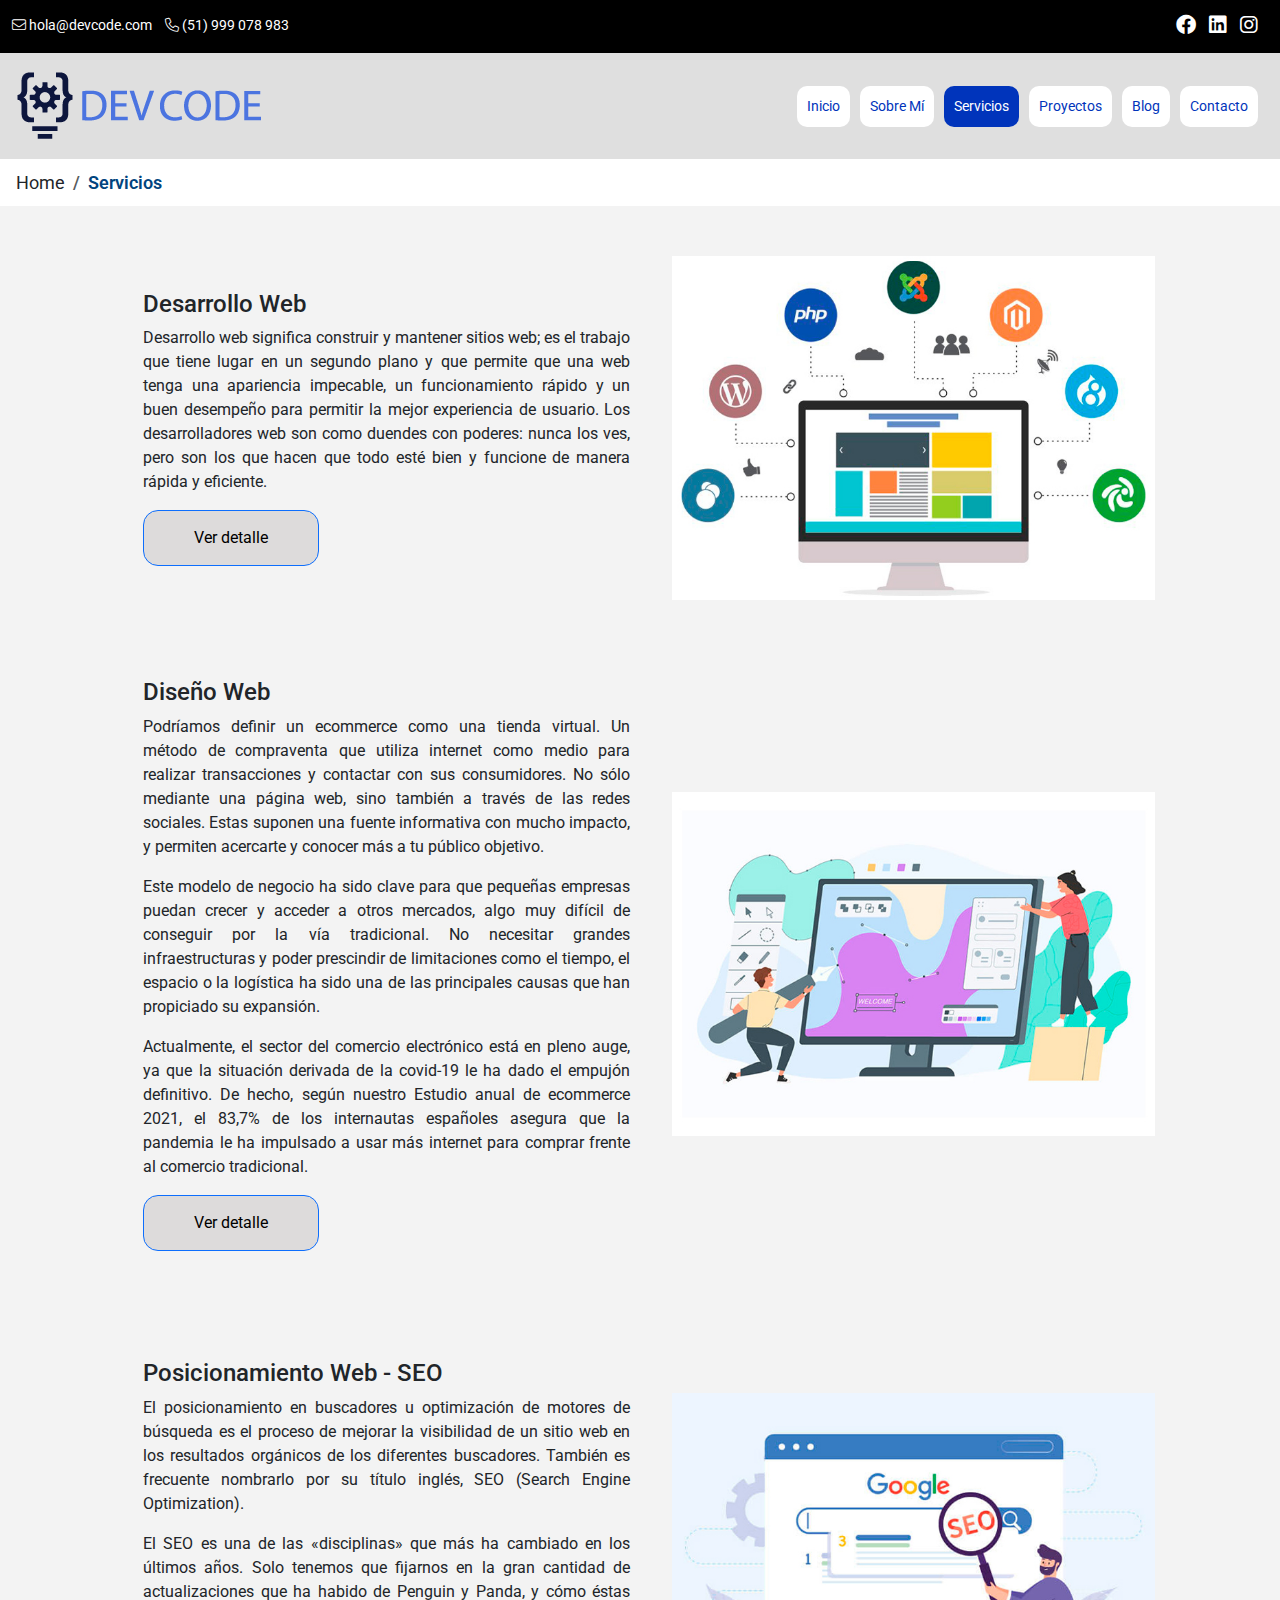
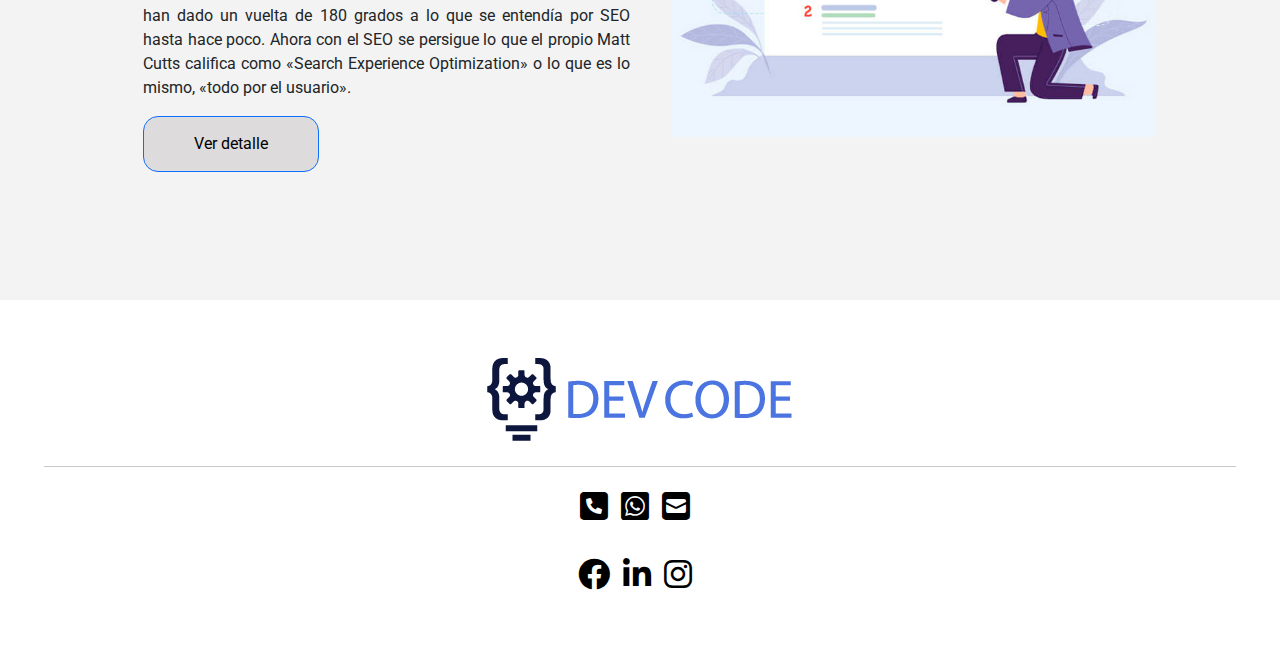
<file: secciones/servicios.html>
<!DOCTYPE html>
<html lang="es">

<head>
    <meta charset="UTF-8">
    <meta http-equiv="X-UA-Compatible" content="IE=edge">
    <meta name="viewport" content="width=device-width, initial-scale=1.0">
    <link rel="shortcut icon" href="images/favicon.ico">
    <link href="https://cdn.jsdelivr.net/npm/bootstrap@5.1.3/dist/css/bootstrap.min.css" rel="stylesheet">
    <link rel="stylesheet" href="../recursos/fontawesome/css/all.css" />
    <link rel="stylesheet" href="../css/styles.css">
    <title>Servicios - Animaciones</title>
</head>

<body>
    <header>
        <div class="topbar">
            <div class="container-fluid">
                <div class="row">
                    <div class="col-6 text-start">
                        <ul class="list-contact">
                            <li><i class="fa-light fa-envelope"></i> hola@devcode.com</li>
                            <li><i class="fa-light fa-phone"></i> (51) 999 078 983</li>
                        </ul>
                    </div>
                    <div class="col-6 text-end">
                        <ul class="list-social">
                            <li><a href="#"><i class="fab fa-facebook"></i></a></li>
                            <li><a href="#"><i class="fab fa-linkedin"></i></a></li>
                            <li><a href="#"><i class="fab fa-instagram"></i></a></li>
                        </ul>
                    </div>
                </div>
            </div>
        </div>
        <nav class="navbar navbar-expand-lg navbar-light">
            <div class="container-fluid">
                <a href="../index.html" class="navbar-brand logo"><img src="../images/logo.png" alt="Logo"></a>
                <button class="navbar-toggler" type="button" data-bs-toggle="collapse" data-bs-target="#navbarSupportedContent" aria-controls="navbarSupportedContent" aria-expanded="false" aria-label="Toggle navigation">
                <span class="navbar-toggler-icon"></span>
              </button>
                <div class="collapse navbar-collapse" id="navbarSupportedContent">
                    <ul class="navbar-nav ms-auto mb-2 mb-lg-0">
                        <li class="nav-item">
                            <a class="nav-link" aria-current="page" href="../index.html">Inicio</a>
                        </li>
                        <li class="nav-item">
                            <a class="nav-link" href="sobremi.html">Sobre Mí</a>
                        </li>
                        <li class="nav-item">
                            <a class="nav-link active" href="servicios.html">Servicios</a>
                        </li>
                        <li class="nav-item">
                            <a class="nav-link" href="proyectos.html">Proyectos</a>
                        </li>
                        <li class="nav-item">
                            <a class="nav-link" href="blog.html">Blog</a>
                        </li>
                        <li class="nav-item">
                            <a class="nav-link" href="contacto.html">Contacto</a>
                        </li>
                    </ul>
                </div>
            </div>
        </nav>
    </header>
    <main>
        <section class="breadcrumbs">
            <nav aria-label="breadcrumb">
                <ol class="breadcrumb">
                    <li class="breadcrumb-item">Home</li>
                    <li class="breadcrumb-item active">Servicios</li>
                </ol>
            </nav>
        </section>
        <section id="services" class="padding">
            <div class="container">
                <div class="row service justify-content-center pb-5">
                    <div class="col-lg-5 col-md-5 col-sm-5 service-cnt">
                        <h2>Desarrollo Web</h2>
                        <p>Desarrollo web significa construir y mantener sitios web; es el trabajo que tiene lugar en un segundo plano y que permite que una web tenga una apariencia impecable, un funcionamiento rápido y un buen desempeño para permitir la
                            mejor experiencia de usuario. Los desarrolladores web son como duendes con poderes: nunca los ves, pero son los que hacen que todo esté bien y funcione de manera rápida y eficiente.</p>
                        <a href="#" class="btn btn-primary">Ver detalle</a>
                    </div>
                    <div class="col-lg-5 col-md-5 col-sm-5 service-img">
                        <img src="../images/desarrollo-web.jpg" alt="Desarrollo Web" class="img-fluid">
                    </div>
                </div>
                <div class="row service justify-content-center pb-5">
                    <div class="col-lg-5 col-md-5 col-sm-5 service-cnt">
                        <h2>Diseño Web</h2>
                        <p>Podríamos definir un ecommerce como una tienda virtual. Un método de compraventa que utiliza internet como medio para realizar transacciones y contactar con sus consumidores. No sólo mediante una página web, sino también a través
                            de las redes sociales. Estas suponen una fuente informativa con mucho impacto, y permiten acercarte y conocer más a tu público objetivo.</p>
                        <p>Este modelo de negocio ha sido clave para que pequeñas empresas puedan crecer y acceder a otros mercados, algo muy difícil de conseguir por la vía tradicional. No necesitar grandes infraestructuras y poder prescindir de limitaciones
                            como el tiempo, el espacio o la logística ha sido una de las principales causas que han propiciado su expansión.</p>
                        <p> Actualmente, el sector del comercio electrónico está en pleno auge, ya que la situación derivada de la covid-19 le ha dado el empujón definitivo. De hecho, según nuestro Estudio anual de ecommerce 2021, el 83,7% de los internautas
                            españoles asegura que la pandemia le ha impulsado a usar más internet para comprar frente al comercio tradicional.</p>
                        <a href="#" class="btn btn-primary">Ver detalle</a>
                    </div>
                    <div class="col-lg-5 col-md-5 col-sm-5 service-img">
                        <img src="../images/diseno-web.jpg" alt="Diseño Web" class="img-fluid">
                    </div>
                </div>
                <div class="row service justify-content-center pb-5">
                    <div class="col-lg-5 col-md-5 col-sm-5 service-cnt">
                        <h2>Posicionamiento Web - SEO</h2>
                        <p>El posicionamiento en buscadores u optimización de motores de búsqueda es el proceso de mejorar la visibilidad de un sitio web en los resultados orgánicos de los diferentes buscadores. También es frecuente nombrarlo por su título
                            inglés, SEO (Search Engine Optimization).</p>
                        <p>El SEO es una de las «disciplinas» que más ha cambiado en los últimos años. Solo tenemos que fijarnos en la gran cantidad de actualizaciones que ha habido de Penguin y Panda, y cómo éstas han dado un vuelta de 180 grados a lo que
                            se entendía por SEO hasta hace poco. Ahora con el SEO se persigue lo que el propio Matt Cutts califica como «Search Experience Optimization» o lo que es lo mismo, «todo por el usuario».</p>
                        <a href="#" class="btn btn-primary">Ver detalle</a>
                    </div>
                    <div class="col-lg-5 col-md-5 col-sm-5 service-img">
                        <img src="../images/seo.jpg" alt="Posicionamiento Web" class="img-fluid">
                    </div>
                </div>
            </div>
        </section>
        <section id="cta" class="dnone"></section>
    </main>
    <footer class="padding">
        <div class="container">
            <div class="row">
                <div class="col-12">
                    <a href="../index.html"><img src="../images/logo.jpg" alt="Logo"></a>
                    <hr>
                    <ul>
                        <li><a href=""><i class="fa-solid fa-square-phone"></i></a></li>
                        <li><a href=""><i class="fa-brands fa-whatsapp-square"></i></a></li>
                        <li><a href=""><i class="fa-solid fa-square-envelope"></i></a></li>
                    </ul>
                    <ul>
                        <li><a href=""><i class="fab fa-facebook"></i></a></li>
                        <li><a href=""><i class="fab fa-linkedin-in"></i></a></li>
                        <li><a href=""><i class="fab fa-instagram"></i></a></li>
                    </ul>
                </div>
            </div>
        </div>
    </footer>
    <!-- Enlace archivo javascript -->
    <script src="https://cdnjs.cloudflare.com/ajax/libs/jquery/2.1.3/jquery.min.js"></script>
    <script src="https://cdn.jsdelivr.net/npm/@popperjs/core@2.10.2/dist/umd/popper.min.js"></script>
    <script src="https://cdn.jsdelivr.net/npm/bootstrap@5.1.3/dist/js/bootstrap.min.js"></script>
    <!-- <script src="js/main.js"></script> -->
</body>

</html>
</file>
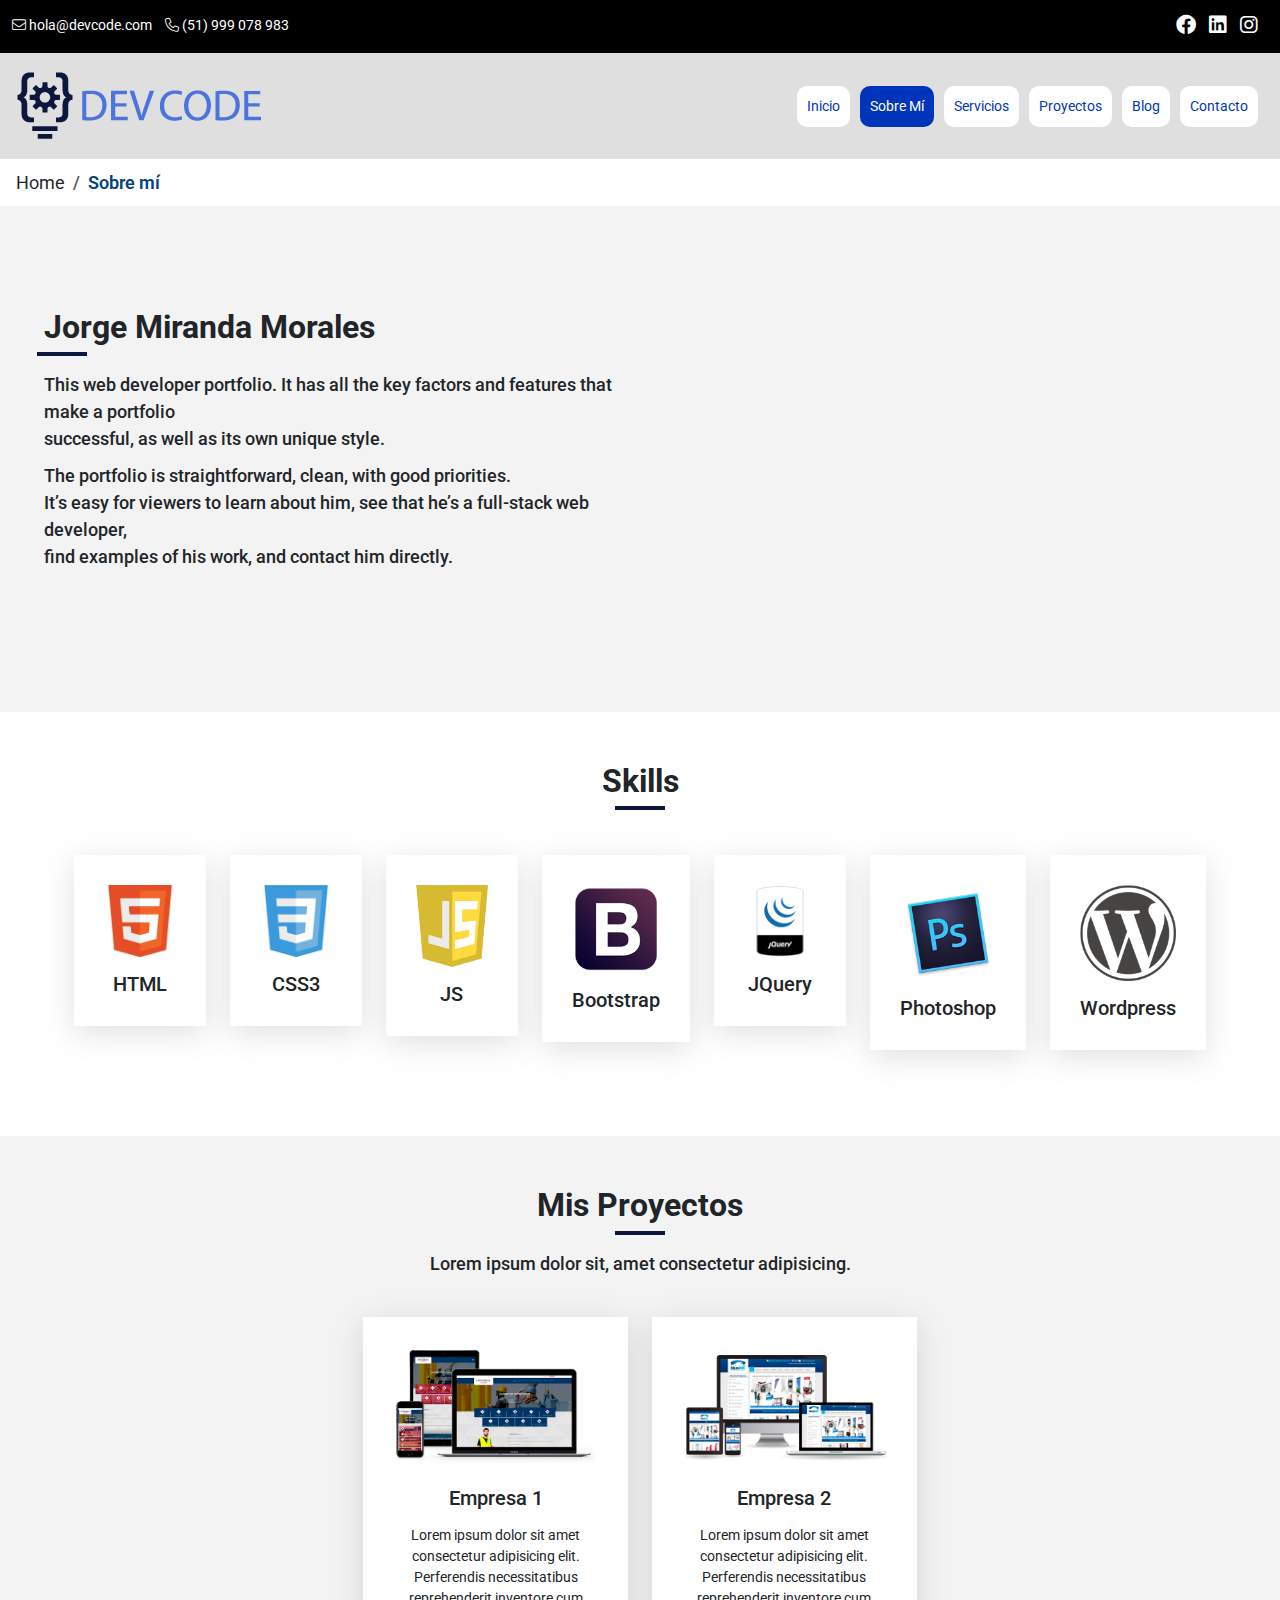
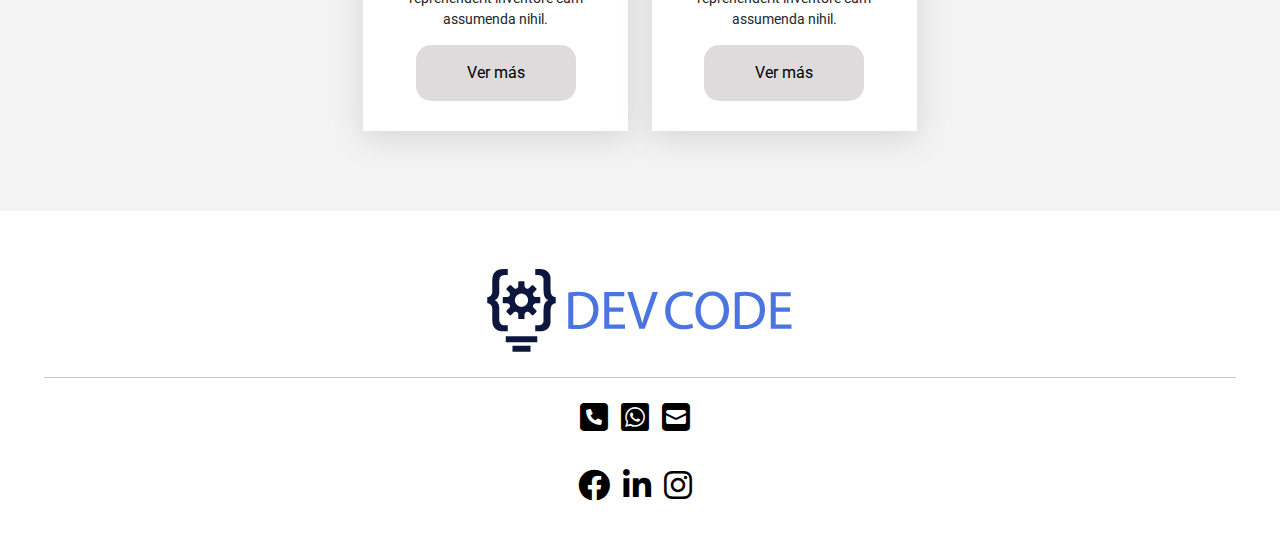
<file: secciones/sobremi.html>
<!DOCTYPE html>
<html lang="es">

<head>
    <meta charset="UTF-8">
    <meta http-equiv="X-UA-Compatible" content="IE=edge">
    <meta name="viewport" content="width=device-width, initial-scale=1.0">
    <link rel="shortcut icon" href="images/favicon.ico">
    <link href="https://cdn.jsdelivr.net/npm/bootstrap@5.1.3/dist/css/bootstrap.min.css" rel="stylesheet">
    <link rel="stylesheet" href="../recursos/fontawesome/css/all.css" />
    <link rel="stylesheet" href="../css/styles.css">
    <title>Sobre Mí - Animaciones</title>
</head>

<body>
    <header>
        <div class="topbar">
            <div class="container-fluid">
                <div class="row">
                    <div class="col-6 text-start">
                        <ul class="list-contact">
                            <li><i class="fa-light fa-envelope"></i> hola@devcode.com</li>
                            <li><i class="fa-light fa-phone"></i> (51) 999 078 983</li>
                        </ul>
                    </div>
                    <div class="col-6 text-end">
                        <ul class="list-social">
                            <li><a href="#"><i class="fab fa-facebook"></i></a></li>
                            <li><a href="#"><i class="fab fa-linkedin"></i></a></li>
                            <li><a href="#"><i class="fab fa-instagram"></i></a></li>
                        </ul>
                    </div>
                </div>
            </div>
        </div>
        <nav class="navbar navbar-expand-lg navbar-light">
            <div class="container-fluid">
                <a href="../index.html" class="navbar-brand logo"><img src="../images/logo.png" alt="Logo"></a>
                <button class="navbar-toggler" type="button" data-bs-toggle="collapse" data-bs-target="#navbarSupportedContent" aria-controls="navbarSupportedContent" aria-expanded="false" aria-label="Toggle navigation">
                <span class="navbar-toggler-icon"></span>
              </button>
                <div class="collapse navbar-collapse" id="navbarSupportedContent">
                    <ul class="navbar-nav ms-auto mb-2 mb-lg-0">
                        <li class="nav-item">
                            <a class="nav-link" aria-current="page" href="../index.html">Inicio</a>
                        </li>
                        <li class="nav-item">
                            <a class="nav-link active" href="sobremi.html">Sobre Mí</a>
                        </li>
                        <li class="nav-item">
                            <a class="nav-link" href="servicios.html">Servicios</a>
                        </li>
                        <li class="nav-item">
                            <a class="nav-link" href="proyectos.html">Proyectos</a>
                        </li>
                        <li class="nav-item">
                            <a class="nav-link" href="blog.html">Blog</a>
                        </li>
                        <li class="nav-item">
                            <a class="nav-link" href="contacto.html">Contacto</a>
                        </li>
                    </ul>
                </div>
            </div>
        </nav>
    </header>
    <main>
        <section class="breadcrumbs">
            <nav aria-label="breadcrumb">
                <ol class="breadcrumb">
                    <li class="breadcrumb-item">Home</li>
                    <li class="breadcrumb-item active">Sobre mí</li>
                </ol>
            </nav>
        </section>
        <section id="aboutme" class="padding">
            <div class="container">
                <div class="row align-items-center">
                    <div class="col-lg-6 col-md-6 col-sm-6 head">
                        <h2>Jorge Miranda Morales</h2>
                        <p>This web developer portfolio. It has all the key factors and features that make a portfolio <br> successful, as well as its own unique style.</p>
                        <p>The portfolio is straightforward, clean, with good priorities. <br> It’s easy for viewers to learn about him, see that he’s a full-stack web developer, <br>find examples of his work, and contact him directly.</p>
                    </div>
                    <div class="col-lg-6 col-md-6 col-sm-6 video">
                        <iframe width="100%" height="400" src="https://www.youtube.com/embed/cGfLZWQUD4g" title="YouTube video player" frameborder="0" allow="accelerometer; autoplay; clipboard-write; encrypted-media; gyroscope; picture-in-picture" allowfullscreen></iframe>
                    </div>
                </div>
            </div>
        </section>
        <section id="skills" class="padding">
            <div class="container">
                <div class="row">
                    <div class="col-12 head">
                        <h2>Skills</h2>
                    </div>
                    <div class="container">
                        <div class="skill-list">
                            <div class="row">
                                <div class="col-lg col-md-3 col-sm-3 col-6">
                                    <div class="skill-cnt">
                                        <img src="../images/skills/html5.png" alt="HTML" class="img-fluid">
                                        <h3>HTML</h3>
                                    </div>
                                </div>
                                <div class="col-lg col-md-3 col-sm-3 col-6">
                                    <div class="skill-cnt">
                                        <img src="../images/skills/css3.png" alt="CSS3" class="img-fluid">
                                        <h3>CSS3</h3>
                                    </div>
                                </div>
                                <div class="col-lg col-md-3 col-sm-3 col-6">
                                    <div class="skill-cnt">
                                        <img src="../images/skills/javascript.png" alt="JS" class="img-fluid">
                                        <h3>JS</h3>
                                    </div>
                                </div>
                                <div class="col-lg col-md-3 col-sm-3 col-6">
                                    <div class="skill-cnt">
                                        <img src="../images/skills/bootstrap.png" alt="bootstrap" class="img-fluid">
                                        <h3>Bootstrap</h3>
                                    </div>
                                </div>
                                <div class="col-lg col-md-3 col-sm-3 col-6">
                                    <div class="skill-cnt">
                                        <img src="../images/skills/jquery.png" alt="JQuery" class="img-fluid">
                                        <h3>JQuery</h3>
                                    </div>
                                </div>
                                <div class="col-lg col-md-3 col-sm-3 col-6">
                                    <div class="skill-cnt">
                                        <img src="../images/skills/photoshop.png" alt="Photoshop" class="img-fluid">
                                        <h3>Photoshop</h3>
                                    </div>
                                </div>
                                <div class="col-lg col-md-3 col-sm-3 col-6">
                                    <div class="skill-cnt">
                                        <img src="../images/skills/wordpress.png" alt="Wordpress" class="img-fluid">
                                        <h3>Wordpress</h3>
                                    </div>
                                </div>
                            </div>
                        </div>
                    </div>
                </div>
            </div>
        </section>
        <section id="projects" class="padding">
            <div class="container">
                <div class="row">
                    <div class="col-12 head">
                        <h2>Mis Proyectos</h2>
                        <p>Lorem ipsum dolor sit, amet consectetur adipisicing.</p>
                    </div>
                    <div class="container">
                        <div class="project-list">
                            <div class="row justify-content-center">
                                <div class="col-lg-3 col-sm-6 col-md-6 col-12">
                                    <div class="project-cnt">
                                        <img src="../images/proyecto-1.jpg" alt="Empresa Digital" class="img-fluid">
                                        <h3>Empresa 1</h3>
                                        <p>Lorem ipsum dolor sit amet consectetur adipisicing elit. Perferendis necessitatibus reprehenderit inventore cum assumenda nihil.</p>
                                        <a href="#" class="btn">Ver más</a>
                                    </div>
                                </div>
                                <div class="col-lg-3 col-sm-6 col-md-6 col-12">
                                    <div class="project-cnt">
                                        <img src="../images/proyecto-2.jpg" alt="Empresa de Marketing" class="img-fluid">
                                        <h3>Empresa 2</h3>
                                        <p>Lorem ipsum dolor sit amet consectetur adipisicing elit. Perferendis necessitatibus reprehenderit inventore cum assumenda nihil.</p>
                                        <a href="#" class="btn">Ver más</a>
                                    </div>
                                </div>
                            </div>
                        </div>
                    </div>
                </div>
            </div>
        </section>
        <section id="fqa-testimonials" class="padding dnone"></section>
        <section id="clients" class="padding dnone"></section>
    </main>
    <footer class="padding">
        <div class="container">
            <div class="row">
                <div class="col-12">
                    <a href="../index.html"><img src="../images/logo.jpg" alt="Logo"></a>
                    <hr>
                    <ul>
                        <li><a href=""><i class="fa-solid fa-square-phone"></i></a></li>
                        <li><a href=""><i class="fa-brands fa-whatsapp-square"></i></a></li>
                        <li><a href=""><i class="fa-solid fa-square-envelope"></i></a></li>
                    </ul>
                    <ul>
                        <li><a href=""><i class="fab fa-facebook"></i></a></li>
                        <li><a href=""><i class="fab fa-linkedin-in"></i></a></li>
                        <li><a href=""><i class="fab fa-instagram"></i></a></li>
                    </ul>
                </div>
            </div>
        </div>
    </footer>
    <!-- Enlace archivo javascript -->
    <script src="https://cdnjs.cloudflare.com/ajax/libs/jquery/2.1.3/jquery.min.js"></script>
    <script src="https://cdn.jsdelivr.net/npm/@popperjs/core@2.10.2/dist/umd/popper.min.js"></script>
    <script src="https://cdn.jsdelivr.net/npm/bootstrap@5.1.3/dist/js/bootstrap.min.js"></script>
    <!-- <script src="js/main.js"></script> -->
</body>

</html>
</file>
<file: css/styles.css>
/* Tipografia */

@import url('https://fonts.googleapis.com/css2?family=Roboto:wght@100;300;400;500;700;900&display=swap');

/* Estilos Base */

*,
 ::after,
 ::before {
    box-sizing: border-box;
}

body {
    font-family: 'Roboto', sans-serif;
    font-size: 14px;
    background-color: #fff;
    margin: 0;
}

.img-resposive {
    width: 100%;
    max-width: 100%;
    height: auto;
}

ul {
    list-style: none;
    margin: 0;
    padding: 0;
}

a,
a:hover {
    text-decoration: none;
}

.padding {
    padding: 50px 0 50px 0;
}

img {
    transition: 200ms linear;
}

header .navbar {
    background-color: #dfdfdf;
}

header .navbar-nav .nav-item .nav-link {
    color: #0034bb;
    padding: 10px 10px;
    background: #fff;
    margin-right: 10px;
    border-radius: 10px;
}

header .navbar-nav .nav-item .nav-link.active {
    color: #fff;
    background: #0034bb;
    animation: move 1s linear infinite;
}

header .navbar-nav .nav-item:hover .nav-link {
    color: #fff;
    background: #0034bb;
}

.btn {
    padding: 15px 50px;
    color: #000;
    border-radius: 15px;
    background: #dddbdb;
}

.btn:hover {
    cursor: pointer;
}

section {
    display: block;
    width: 100%;
    clear: both;
    overflow: hidden;
}

section:nth-child(even) {
    background: #f3f3f3;
}

.container {
    width: 100%;
    max-width: 95%;
    margin: 0 auto;
}

.dnone {
    display: none;
}

.head {
    padding-bottom: 30px;
    text-align: center;
}

.head h2 {
    position: relative;
    font-size: 32px;
    font-weight: 700;
    margin: 0 0 25px 0;
}

.head h2::before {
    content: '';
    width: 50px;
    height: 4px;
    background: #0d163d;
    position: absolute;
    bottom: -10px;
    left: 50%;
    transform: translateX(-50%);
}

.head p {
    font-size: 18px;
    font-weight: 500;
    margin-bottom: 10px;
}

.topbar {
    padding: 15px 0;
    background: #000;
}

.topbar ul li {
    color: #fff;
    display: inline-block;
    margin-right: 10px;
}

.topbar ul li a>i {
    color: #fff;
    font-size: 20px;
}

#slider .slide {
    position: relative;
}

#slider .slide .txt {
    text-align: left;
    position: absolute;
    top: 50%;
    left: 15%;
    transform: translateY(-50%);
    max-width: 700px;
    padding: 0;
    height: 100%;
}

#slider .slide .txt H2 {
    font-weight: 700;
    color: #fff;
    font-size: 55px;
    text-transform: uppercase;
    margin: 0 0 10px 0;
}

#slider .slide .txt p {
    color: #fff;
    font-size: 20px;
    margin-bottom: 15px;
}

#slider .slide .txt .btn {
    font-size: 14px;
    display: inline-block;
    text-transform: uppercase;
    background: none;
    color: #fff;
    font-weight: 800;
    position: relative;
    transition: color 0.25s ease;
    border: 2px solid #fff;
    overflow: hidden;
}

#slider .slide .txt .btn:hover {
    color: #0138c9;
}

#slider .slide .txt .btn::after {
    position: absolute;
    content: '';
    top: 0;
    left: 0;
    width: 0;
    height: 100%;
    background-color: white;
    transform-origin: left;
    transition: width 0.25s ease;
    z-index: -1;
}

#slider .slide .txt .btn:hover::after {
    width: 100%;
}

#aboutme .left {
    width: 50%;
    float: left;
}

#aboutme .head {
    text-align: left;
}

#aboutme .head h2::before {
    left: 3%;
}

.breadcrumbs .breadcrumb {
    padding: 10px 16px;
    list-style: none;
    margin-bottom: 0;
    background-color: #fff;
}

.breadcrumbs .breadcrumb li {
    font-size: 18px;
}

.breadcrumbs .breadcrumb li.active {
    color: #01447e;
    font-weight: 600;
}

.wsp {
    position: fixed;
    right: 5%;
    bottom: 30px;
    height: auto;
    width: auto;
    background: #25D366;
    padding: 12.5px;
    border-radius: 50px;
    z-index: 199;
    line-height: 0;
}

.skill-list {
    text-align: center;
}

.skill-list .skill-cnt {
    box-shadow: rgb(100 100 111 / 20%) 0px 7px 29px 0px;
    padding: 30px 30px;
    display: inline-block;
    margin-bottom: 30px;
    overflow: hidden;
}

.skill-list .skill-cnt h3 {
    text-align: center;
    margin: 15px 0 0 0;
    font-size: 20px;
}

.skill-list .skill-cnt:hover img {
    transform: scale(1.1);
}

.client-list {
    text-align: center;
}

.client-list .client-cnt {
    display: inline-block;
    margin-right: 30px;
}

.client-list .client-cnt:hover img {
    transform: scale(1.1);
}

.project-list {
    text-align: center;
}

.project-list .project-cnt {
    box-shadow: rgb(100 100 111 / 20%) 0px 7px 29px 0px;
    padding: 30px 30px;
    margin-bottom: 30px;
    background: #fff;
    overflow: hidden;
}

.project-list .project-cnt h3 {
    text-align: center;
    margin: 15px 0 0 0;
    font-size: 20px;
}

.project-list .project-cnt p {
    margin: 15px 0 15px 0;
}

.project-list .project-cnt:hover img {
    transform: scale(1.1);
}

.project-list .project-cnt .btn {
    display: inline-block;
}

.project-list .project-cnt .btn:hover {
    display: inline-block;
    background: #0138c9;
    color: #fff;
}

.blog-list {
    text-align: center;
}

.blog-list .blog-cnt {
    box-shadow: rgb(100 100 111 / 20%) 0px 7px 29px 0px;
    padding: 30px 30px;
    background: #fff;
    overflow: hidden;
    margin-bottom: 30px;
}

.blog-list .blog-cnt h3 {
    text-align: center;
    margin: 15px 0 0 0;
    font-size: 20px;
    min-height: 50px;
}

.blog-list .blog-cnt p {
    margin: 15px 0 15px 0;
    overflow: hidden;
    display: -webkit-box;
    -webkit-box-orient: vertical;
    -webkit-line-clamp: 3;
    text-align: justify;
}

.blog-list .blog-cnt:hover img {
    transform: scale(1.1);
}

.blog-list .blog-cnt .btn {
    display: block;
    padding: 0;
    background: #fff;
    text-align: left;
}

.blog-list .blog-cnt .btn>i {
    margin-right: 10px;
}

.blog-list .blog-cnt .btn:hover {
    color: #0138c9;
}

.service {
    display: flex;
    align-items: center;
    justify-content: center;
}

.service .service-cnt {
    width: 45%;
    padding: 30px 30px;
    overflow: hidden;
}

.service .service-cnt h2 {
    font-size: 24px;
}

.service .service-cnt p {
    font-size: 16px;
    text-align: justify;
}

.service .service-cnt .btn {
    display: inline-block;
}

.service .service-cnt .btn:hover {
    background: #0138c9;
    color: #fff;
}

#contact .text .contact-info li {
    font-size: 15px;
}

#contact .text .contact-info li {
    margin-bottom: 10px;
}

#contact .form-contact {
    padding: 30px;
    background: #fff;
    border: 1px solid #f3f3f3;
}

#contact .form-contact label {
    display: block;
    width: 100%;
    margin-bottom: 5px;
    font-size: 16px;
}

#contact .form-contact input {
    width: 100%;
    margin-bottom: 20px;
    height: 50px;
    padding: 10px 10px 10px 10px;
    border-radius: 5px;
    box-shadow: rgb(100 100 111 / 20%) 0px 7px 29px 0px;
    border: 0;
}

#contact .form-contact textarea {
    width: 100%;
    margin-bottom: 20px;
    height: auto;
    padding: 10px 10px 10px 10px;
    border-radius: 5px;
    box-shadow: rgb(100 100 111 / 20%) 0px 7px 29px 0px;
    border: 0;
}

#contact .form-contact .btn {
    padding: 10px 50px;
    border: 0;
    background: #0138c9;
    color: #fff;
    box-shadow: rgb(100 100 111 / 20%) 0px 7px 29px 0px;
}

footer {
    text-align: center;
}

footer ul {
    list-style: none;
}

footer ul:first-of-type {
    margin-bottom: 20px;
}

footer ul li {
    list-style: none;
    display: inline-block;
    font-size: 20px;
    margin-right: 10px;
}

footer ul li a {
    font-size: 32px;
    color: #000;
}


/* Animaciones */

@keyframes move {
    0%,
    7% {
        transform: rotateZ(0);
    }
    15% {
        transform: rotateZ(-15deg);
    }
    20% {
        transform: rotateZ(10deg);
    }
    25% {
        transform: rotateZ(-10deg);
    }
    30% {
        transform: rotateZ(6deg);
    }
    35% {
        transform: rotateZ(-4deg);
    }
    40%,
    100% {
        transform: rotateZ(0);
    }
}

@keyframes bounce {
    0%,
    20%,
    50%,
    80%,
    100% {
        transform: translateY(0);
    }
    40% {
        transform: translateY(-30px);
    }
    60% {
        transform: translateY(-15px);
    }
}

form .btn {
    animation: move 2s linear infinite;
}

.wsp {
    animation: bounce 1s linear infinite;
}

@media screen and (min-width: 1920px) {
    header,
    main,
    footer {
        max-width: 1920px;
        margin: auto;
    }
}

@media screen and (min-width: 767px) {
    .mobile {
        display: none;
    }
}

@media screen and (max-width: 991px) {
    header .navbar-nav .nav-item .nav-link {
        border-radius: 0;
    }
}

@media screen and (max-width: 767px) {
    .desk {
        display: none;
    }
    #slider .slide .txt {
        text-align: center;
        top: 5%;
        left: 50%;
        transform: translateX(-50%);
        width: 100%;
        padding: 0 30px;
    }
    .btn.mobile {
        text-align: right;
    }
    #slider .slide .txt h2 {
        font-size: 45px;
    }
}

@media screen and (max-width: 650px) {}

@media screen and (max-width: 550px) {}

@media screen and (max-width: 450px) {
    .blog-list .blog-cnt h3 {
        font-size: 16px;
    }
    .blog-list .blog-cnt {
        padding: 30px 15px;
    }
    #slider .slide .txt h2 {
        font-size: 32px;
    }
    #slider .slide .txt p {
        font-size: 16px;
    }
    #slider .slide .txt .btn {
        padding: 5px 20px;
        font-size: 12px;
    }
}

@media screen and (max-width: 400px) {
    .btn.mobile {
        padding: 15px 15px;
    }
}

@media screen and (max-width: 350px) {
    .btn.mobile {
        padding: 15px 5px;
    }
    header {
        padding: 20px 10px 20px 5px;
    }
}
</file>
